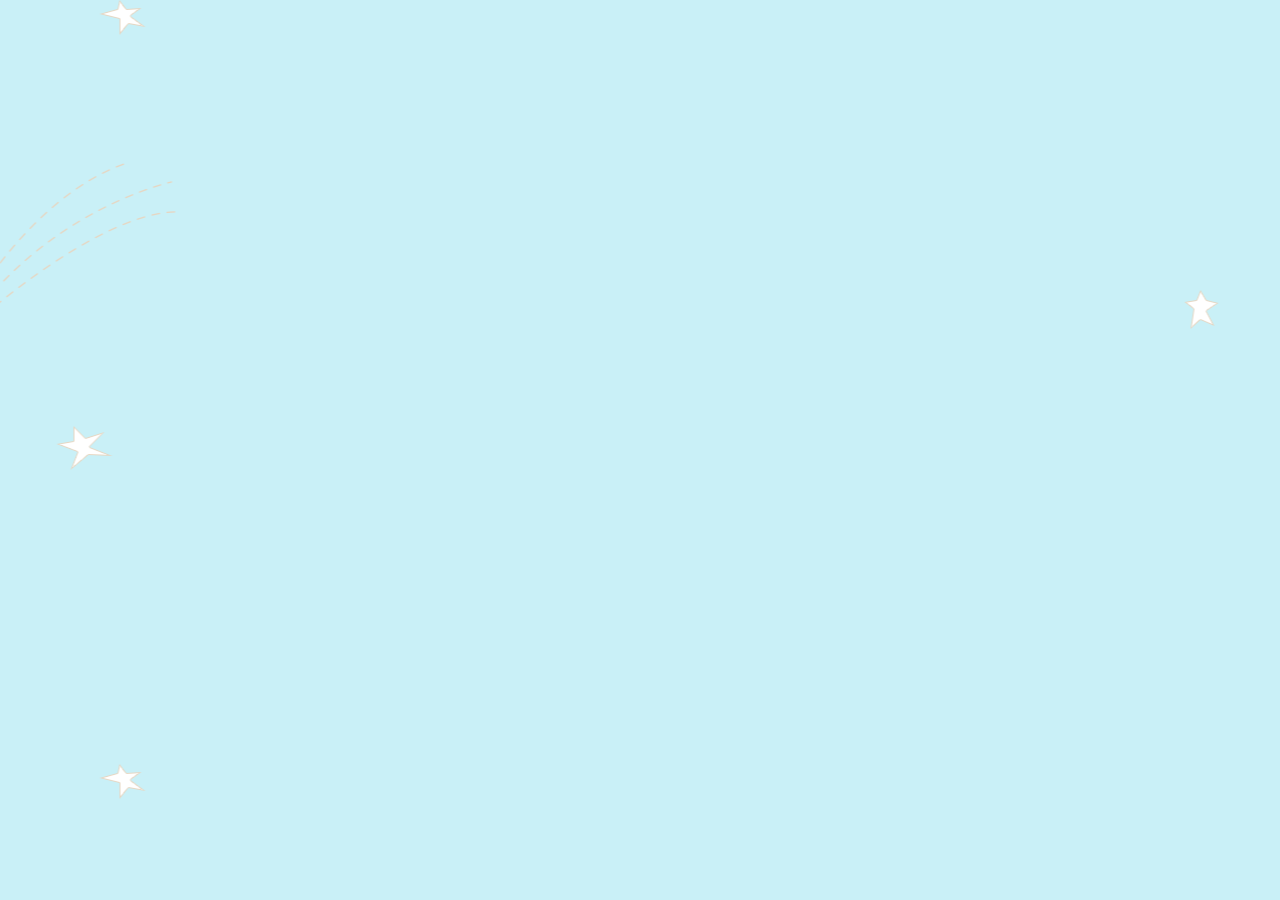
<file: 正式檔/html/index.html>
﻿<!DOCTYPE html>

<html xmlns="http://www.w3.org/1999/xhtml">
<head>
    <meta http-equiv="Content-Type" content="text/html; charset=utf-8" />
    <meta HTTP-EQUIV="pragma" CONTENT="no-cache">  
		<meta HTTP-EQUIV="Cache-Control" CONTENT="no-cache, must-revalidate">  
		<meta HTTP-EQUIV="expires" CONTENT="0">
    <title>伊莎貝爾X皇樓 週週送您限量中秋禮</title>
    <link href="css/style.css" rel="stylesheet" type="text/css" />
    <script type="text/javascript" src="js/swfobject.js"></script>
    <script type="text/javascript" src="js/BrowserDetect.js"></script>
    <script type="text/javascript" src="Scripts/swfobject_modified.js"></script>
    <script type="text/javascript" src="js/default.js"></script>

    <meta property="og:site_name" content="伊莎貝爾X皇樓 週週送您限量中秋禮" />
    <meta property="og:type" content="website" />
    <meta property="og:title" content="史上最大的中秋祝福 週週抽伊莎貝爾" />
    <meta property="og:url" content="http://www.isabelle.com.tw/mooncake2014/" />
    <meta property="og:image" content="http://www.isabelle.com.tw/mooncake2014/images/fb.png" />
    <link rel="image_src" href="http://www.isabelle.com.tw/mooncake2014/images/fb.png" />
    <meta property="og:description" content="把全台灣、全世界、全宇宙的祝福，通通送上伊莎貝爾X皇樓的月餅星球，讓你對他的祝福，成就史上最大著中秋祝福!現在參加，週週抽出20名，贈送限量中秋禮盒---立即送祝福，缺你不可!" />

    <style type="text/css" media="screen">
        #flashContent {
            position: absolute;
            left: 0px;
            top: 0;
            width: 100%;
            height: 100%;
            min-width: 940px;
            min-height: 800px;
            overflow: hidden;
        }

        html {
            position: relative;
            height: 100%;
        }

        ,
        body {
            position: relative;
            height: 100%;
            overflow: hidden;
        }

        * {
            margin: 0;
            padding: 0;
        }
    </style>
</head>
<body>
    <div id="flashContent">
        <div id="wrapper">
            <div>
                <noscript>
                    <object classid="clsid:d27cdb6e-ae6d-11cf-96b8-444553540000" width="100%" height="100%" id="isabelle" align="middle">
                        <param name="movie" value="isabelle.swf" />
                        <param name="quality" value="best" />
                        <param name="bgcolor" value="#ffffff" />
                        <param name="play" value="true" />
                        <param name="loop" value="true" />
                        <param name="wmode" value="transparent" />
                        <param name="scale" value="showall" />
                        <param name="menu" value="true" />
                        <param name="devicefont" value="false" />
                        <param name="salign" value="" />
                        <param name="allowScriptAccess" value="sameDomain" />
                        <!--[if !IE]>-->
                        <object type="application/x-shockwave-flash" width="100%" height="100%" align="middle">
                            <param name="movie" value="isabelle.swf" />
                            <param name="quality" value="best" />
                            <param name="bgcolor" value="#ffffff" />
                            <param name="play" value="true" />
                            <param name="loop" value="true" />
                            <param name="wmode" value="transparent" />
                            <param name="scale" value="showall" />
                            <param name="menu" value="true" />
                            <param name="devicefont" value="false" />
                            <param name="salign" value="" />
                            <param name="allowScriptAccess" value="sameDomain" />
                            <!--[endif]-->
                            <a href="http://www.adobe.com/go/getflash">
                                <img src="http://www.adobe.com/images/shared/download_buttons/get_flash_player.gif" alt="Get Adobe Flash player" />
                            </a>
                            <!--[if !IE]>-->
                        </object>
                        <!--<![endif]-->
                    </object>
                </noscript>
            </div>
        </div><!-- wrapper end -->
    </div>

    <script type="text/javascript">
          var WX,WY;
					if( window.innerWidth )
					{
					    WX = window.innerWidth;
					    WY = window.innerHeight;
					} else {
					    WX = document.body.clientWidth;
					    WY = document.body.clientHeight;
					}

					var version = "2014.08.15"
					console.log(WX,WY);
            var flashvars = {};
         //   flashvars.as_swf_name = "flashInner";
					//	flashvars.lang = "en";
            flashvars.WX = WX;
            flashvars.WY = WY;
            flashvars.version = version
            flashvars.host = "conn/";


            var params = {};
         //   params.swLiveConnect 		= "true";
            params.allowScriptAccess 	= "always";
            params.allowFullScreen		= "false";
            params.wmode = "opaque";

            var attributes = {};
    				attributes.align = "middle";
            swfobject.embedSWF("ISABELLE.swf?"+version, "flashContent", "100%", "100%", "10.2.0", "expressInstall.swf",flashvars,params,attributes);
    </script>
    <script type="text/javascript">
swfobject.registerObject("FlashID");
    </script>

    <script type="text/javascript">
        window.onresize = fnOnResize;
   //     window.onresize = function(event) {
        function fnOnResize(event)
        {
        	 var nVer = navigator.appVersion;
            var nAgt = navigator.userAgent;
            console.log("resize");
        	var bBeforeIE9 = false;
            var bIE = false;
            // In Internet Explorer, the true version is after "MSIE" in userAgent
            if ((verOffset = nAgt.indexOf("MSIE")) != -1)
            {
                bIE = true;
                var fullVersion = 0;
                var majorVersion = 0;
                fullVersion = parseFloat(nAgt.substring(verOffset + 5));
                majorVersion = parseInt('' + fullVersion);
                if (majorVersion < 9)
                {
                    bBeforeIE9 = true;
                }
            }
            
           /* if (bIE)
            {
                if (bBeforeIE9)
                {
                    fnResizeFlashIE(document.body.clientWidth, document.body.clientHeight);
                }
                else
                {
                //    fnResizeFlash(window.innerWidth, window.innerHeight)
                }
            }
            else
            {
              //  fnResizeFlash(window.innerWidth, window.innerHeight)
            }*/
             console.log("get ")
        	 var flashApp = document.getElementById('flashContent');
        	 console.log("get " +flashApp)
        	 console.log(document.body.clientWidth,document.body.clientHeight)
        	 var newWidth = document.body.clientWidth;
					 var newHeight = document.body.clientHeight  ;
        	  flashApp.fnSwfResize(newWidth, newHeight);
        	 // flashApp.fnSwfResize2(newWidth, newHeight);
       	// 	flashApp.setAttribute("width", "800");
        	//console.log(flashApp.x)
        }
	
       /* function fnResizeFlashIE(nW, nH) {
            var flashApp = document.getElementById('Login');
            if (nW >= 800) {
                flashApp.setAttribute("width", "100%");
            }
            else {
                flashApp.setAttribute("width", "800");
            }
            if (nH >= 600) {
                flashApp.setAttribute("height", "100%");
            }
            else {
                flashApp.setAttribute("height", "600");
            }
        }*/
    </script>
</body>
</html>
</file>
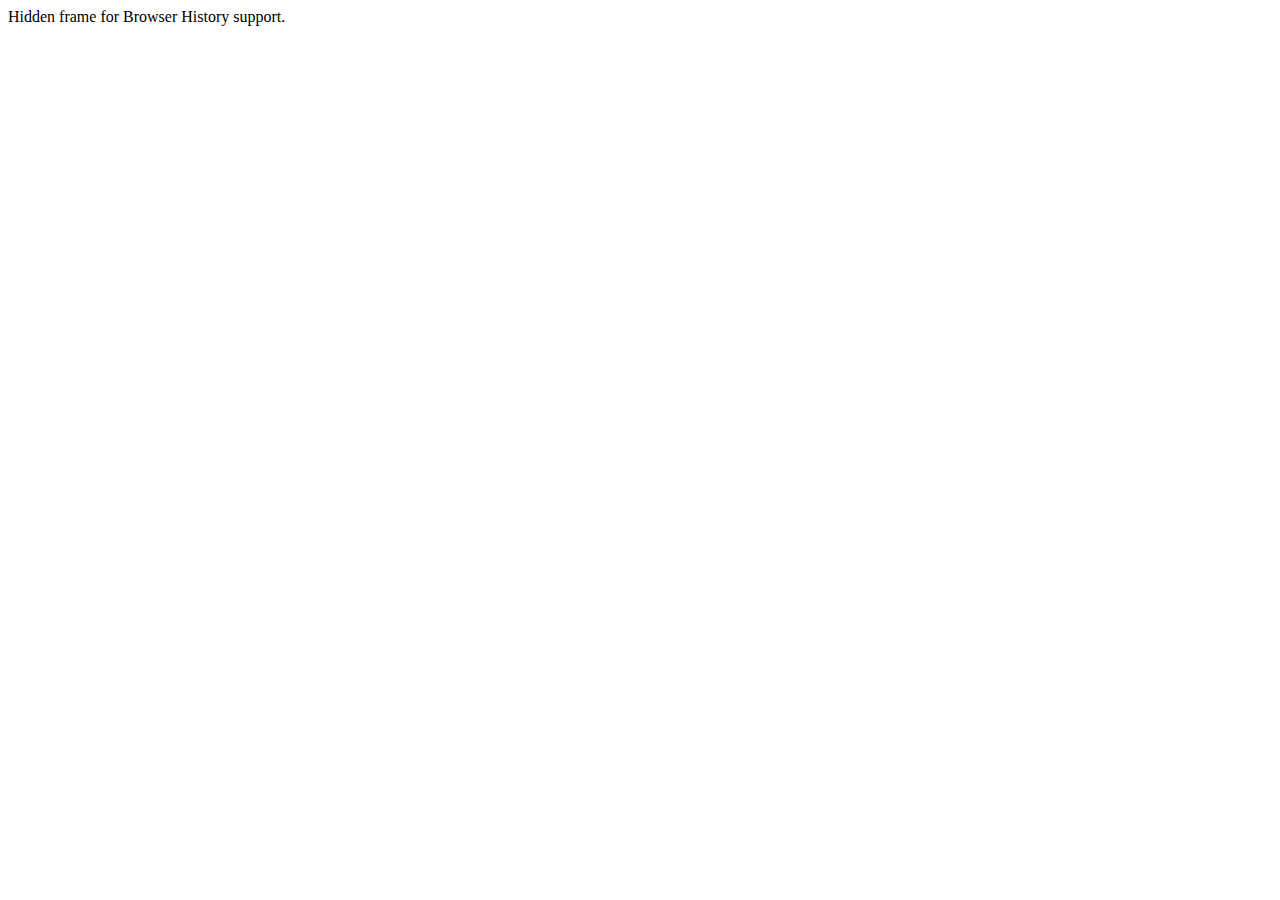
<file: demo/history/historyFrame.html>
<html>
    <head>
        <META HTTP-EQUIV="Pragma" CONTENT="no-cache"> 
        <META HTTP-EQUIV="Expires" CONTENT="-1"> 
    </head>
    <body>
    <script>
        function processUrl()
        {

            var pos = url.indexOf("?");
            url = pos != -1 ? url.substr(pos + 1) : "";
            if (!parent._ie_firstload) {
                parent.BrowserHistory.setBrowserURL(url);
                try {
                    parent.BrowserHistory.browserURLChange(url);
                } catch(e) { }
            } else {
                parent._ie_firstload = false;
            }
        }

        var url = document.location.href;
        processUrl();
        document.write(encodeURIComponent(url));
    </script>
    Hidden frame for Browser History support.
    </body>
</html>
</file>
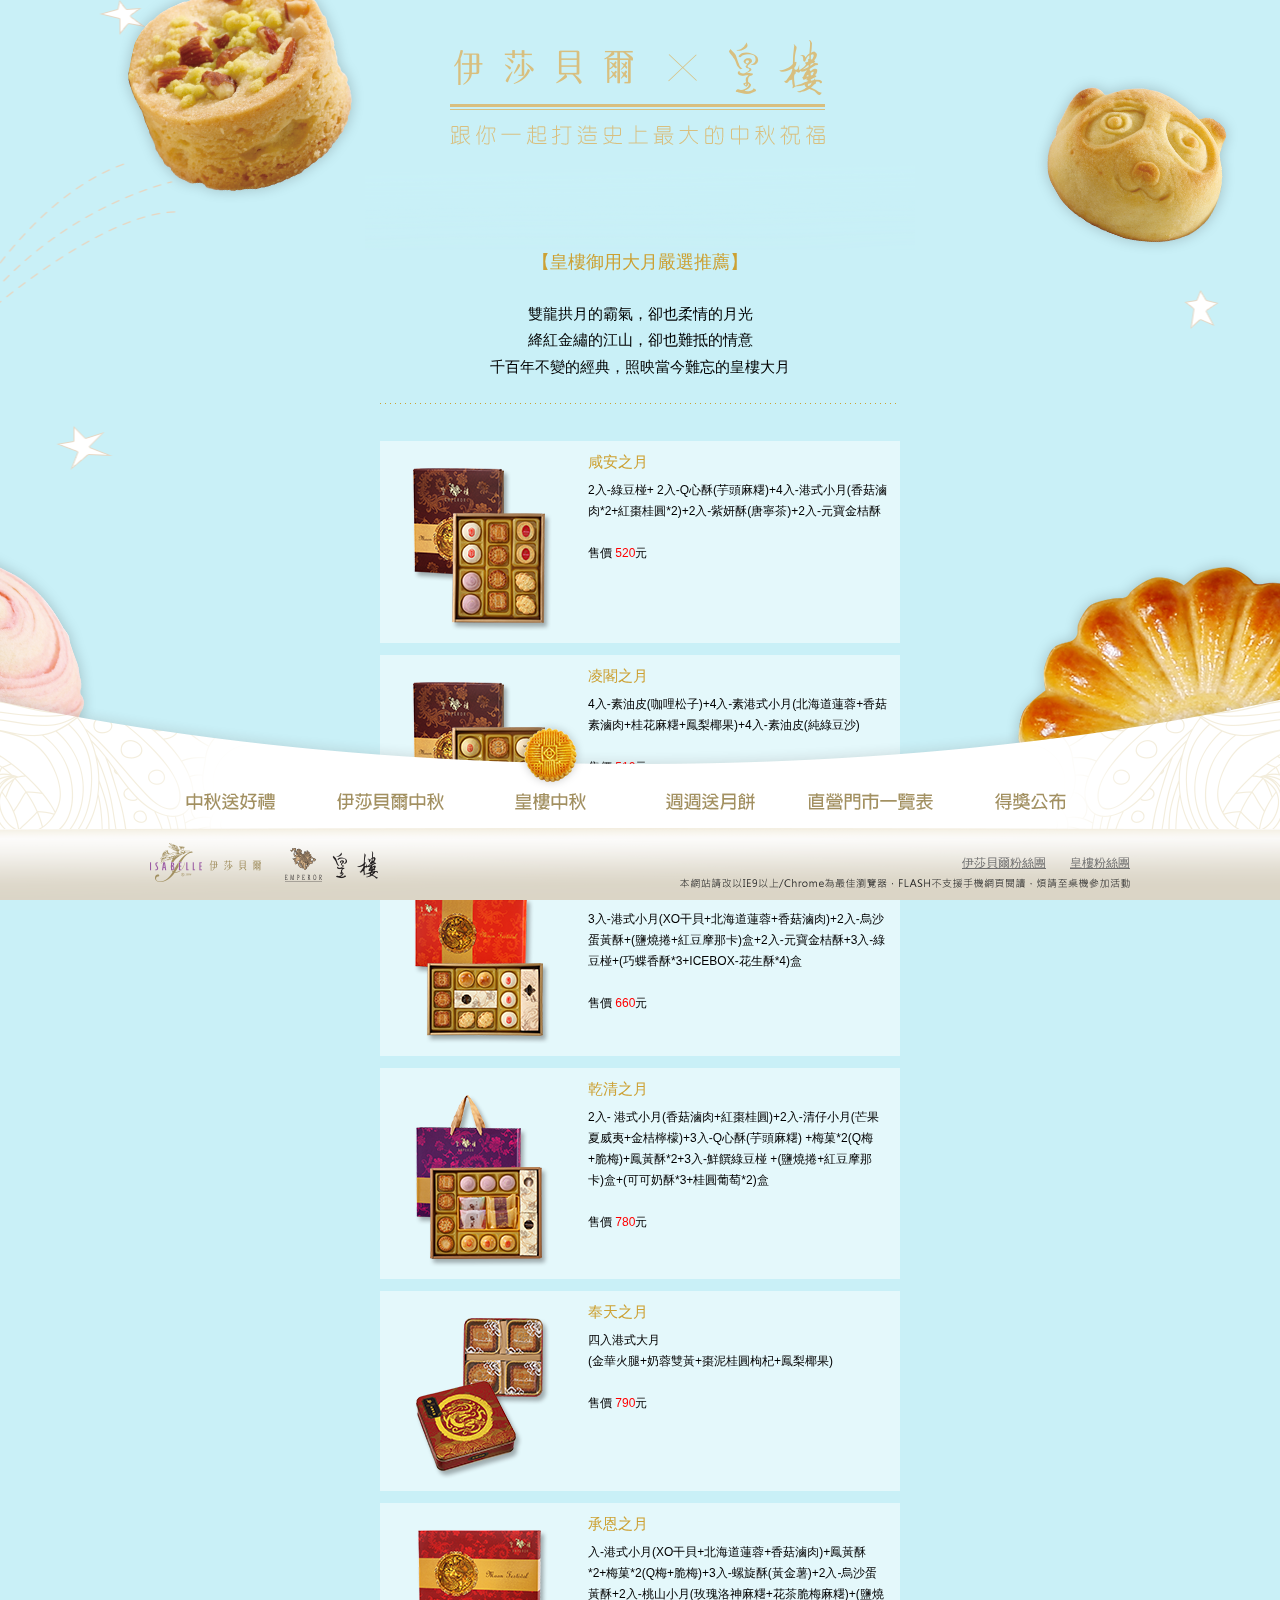
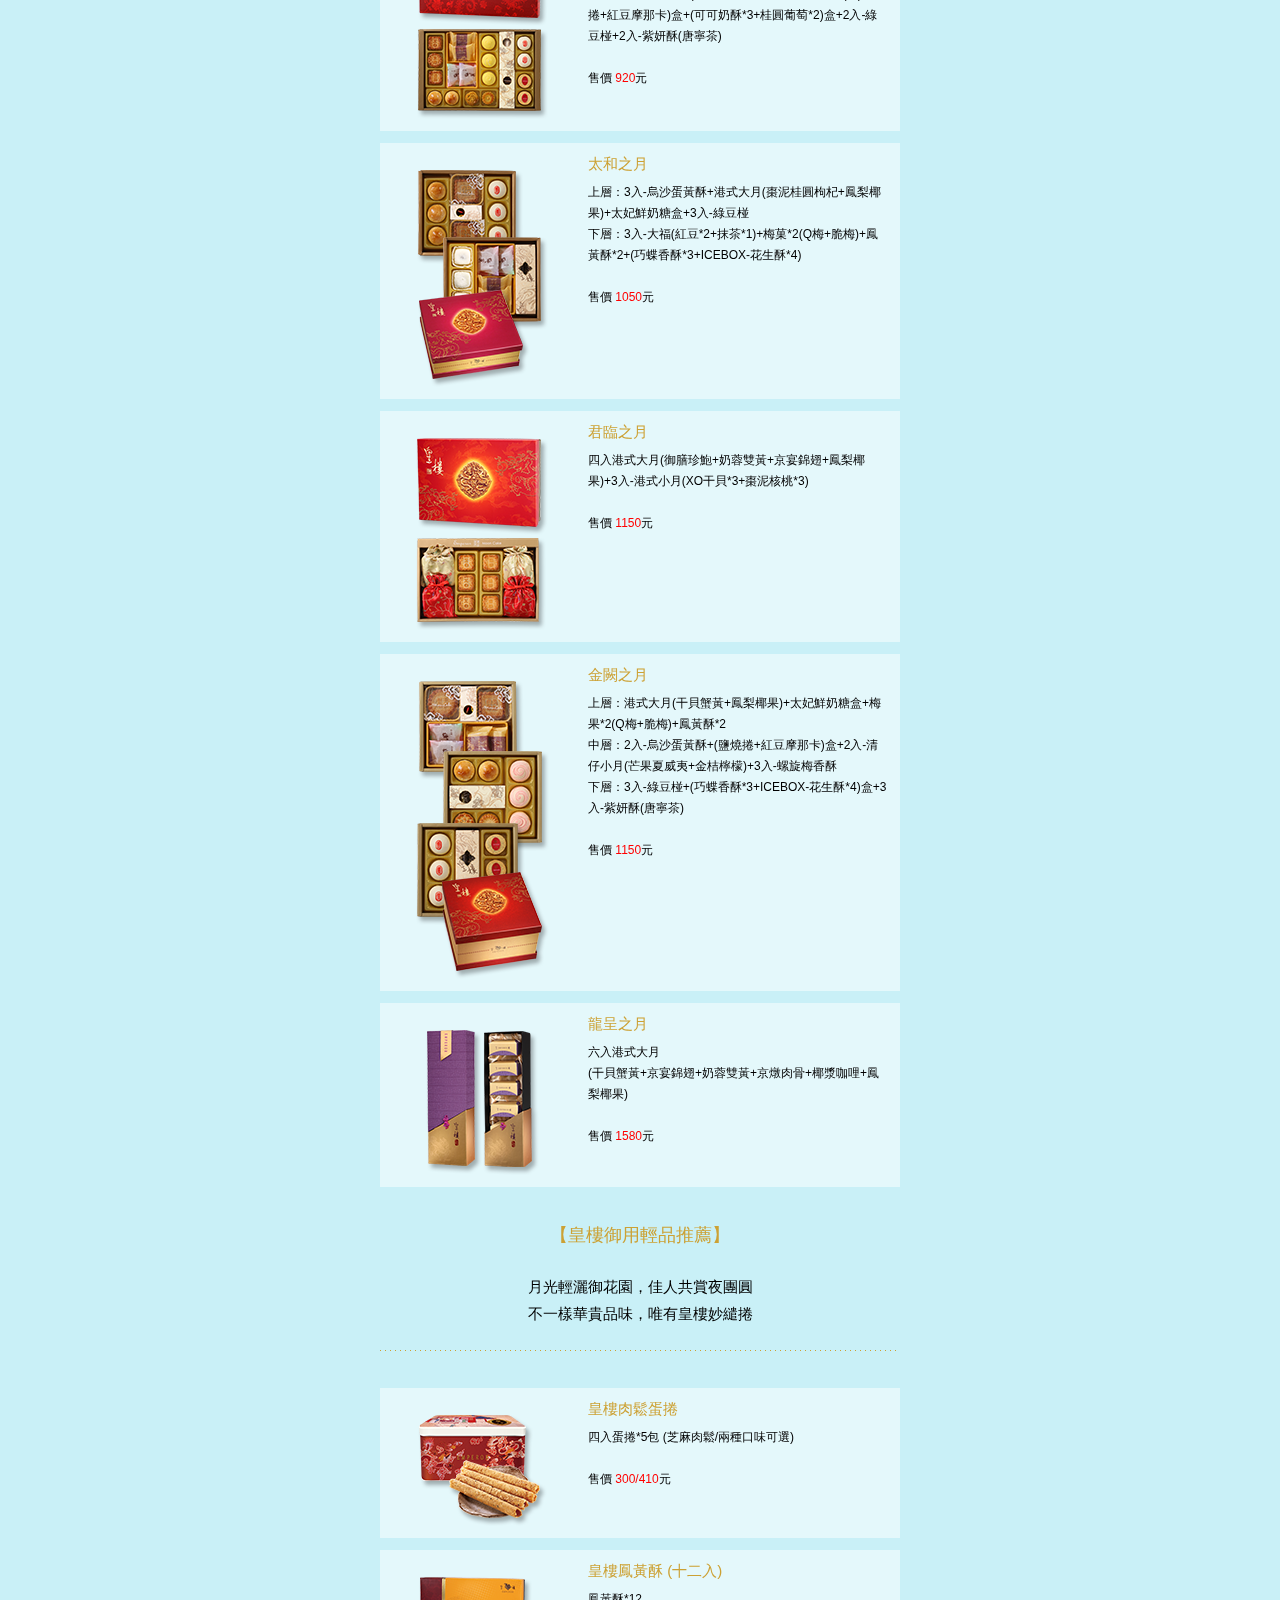
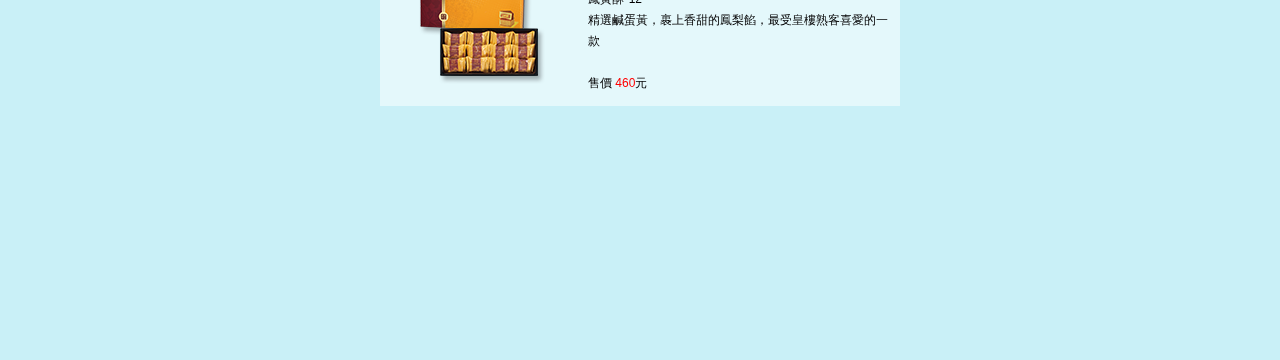
<file: 正式檔/html/emperor.html>
<!DOCTYPE html PUBLIC "-//W3C//DTD XHTML 1.0 Transitional//EN" "http://www.w3.org/TR/xhtml1/DTD/xhtml1-transitional.dtd">
<html xmlns="http://www.w3.org/1999/xhtml">
<head>
<meta http-equiv="Content-Type" content="text/html; charset=utf-8" />
<title>伊莎貝爾X皇樓 週週送您限量中秋禮</title>
<link href="css/style.css" rel="stylesheet" type="text/css" />
</head>
<body>
<div id="wrapper">
<div class="bg"></div>
<div id="header">
<h1><span>伊莎貝爾X皇樓 跟你一起打造史上最大的中秋祝福</span></h1>
</div><!-- header end -->

<div id="container">
<div class="main emperor">
<h3>【皇樓御用大月嚴選推薦】</h3>
<p>雙龍拱月的霸氣，卻也柔情的月光<br />
絳紅金繡的江山，卻也難抵的情意<br />
千百年不變的經典，照映當今難忘的皇樓大月</p>
<div class="line"></div>

<ul class="list">
<li>
<span><img src="images/emperor_01.png" style="margin-top:15px;" /></span>
<div>
<h4>咸安之月</h4>
<p>2入-綠豆椪+ 2入-Q心酥(芋頭麻糬)+4入-港式小月(香菇滷肉*2+紅棗桂圓*2)+2入-紫妍酥(唐寧茶)+2入-元寶金桔酥<br />
<br />
售價 <span>520</span>元</p>
</div><br class="clearfix" /></li>

<li>
<span><img src="images/emperor_02.png" style="margin-top:15px;" /></span>
<div>
<h4>凌閣之月</h4>
<p>4入-素油皮(咖哩松子)+4入-素港式小月(北海道蓮蓉+香菇素滷肉+桂花麻糬+鳳梨椰果)+4入-素油皮(純綠豆沙)<br />
<br />
售價 <span>510</span>元</p>
</div><br class="clearfix" /></li>

<li>
<span><img src="images/emperor_03.png" style="margin-top:15px;" /></span>
<div>
<h4>祥開之月</h4>
<p>3入-港式小月(XO干貝+北海道蓮蓉+香菇滷肉)+2入-烏沙蛋黃酥+(鹽燒捲+紅豆摩那卡)盒+2入-元寶金桔酥+3入-綠豆椪+(巧蝶香酥*3+ICEBOX-花生酥*4)盒<br />
<br />
售價 <span>660</span>元</p>
</div><br class="clearfix" /></li>

<li>
<span><img src="images/emperor_04.png" style="margin-top:15px;" /></span>
<div>
<h4>乾清之月</h4>
<p>2入- 港式小月(香菇滷肉+紅棗桂圓)+2入-清仔小月(芒果夏威夷+金桔檸檬)+3入-Q心酥(芋頭麻糬) +梅菓*2(Q梅+脆梅)+鳳黃酥*2+3入-鮮饌綠豆椪 +(鹽燒捲+紅豆摩那卡)盒+(可可奶酥*3+桂圓葡萄*2)盒<br />
<br />
售價 <span>780</span>元</p>
</div><br class="clearfix" /></li>

<li>
<span><img src="images/emperor_05.png" style="margin-top:15px;" /></span>
<div>
<h4>奉天之月</h4>
<p>四入港式大月<br />
  (金華火腿+奶蓉雙黃+棗泥桂圓枸杞+鳳梨椰果)<br />
<br />
售價 <span>790</span>元</p>
</div><br class="clearfix" /></li>

<li>
<span><img src="images/emperor_06.png" style="margin-top:15px;" /></span>
<div>
<h4>承恩之月</h4>
<p>入-港式小月(XO干貝+北海道蓮蓉+香菇滷肉)+鳳黃酥*2+梅菓*2(Q梅+脆梅)+3入-螺旋酥(黃金薯)+2入-烏沙蛋黃酥+2入-桃山小月(玫瑰洛神麻糬+花茶脆梅麻糬)+(鹽燒捲+紅豆摩那卡)盒+(可可奶酥*3+桂圓葡萄*2)盒+2入-綠豆椪+2入-紫妍酥(唐寧茶)<br />
<br />
售價 <span>920</span>元</p>
</div><br class="clearfix" /></li>

<li>
<span><img src="images/emperor_07.png" style="margin-top:15px;" /></span>
<div>
<h4>太和之月</h4>
<p>上層：3入-烏沙蛋黃酥+港式大月(棗泥桂圓枸杞+鳳梨椰果)+太妃鮮奶糖盒+3入-綠豆椪<br />
  下層：3入-大福(紅豆*2+抹茶*1)+梅菓*2(Q梅+脆梅)+鳳黃酥*2+(巧蝶香酥*3+ICEBOX-花生酥*4)<br />
<br />
售價 <span>1050</span>元</p>
</div><br class="clearfix" /></li>

<li>
<span><img src="images/emperor_08.png" style="margin-top:15px;" /></span>
<div>
<h4>君臨之月</h4>
<p>四入港式大月(御膳珍鮑+奶蓉雙黃+京宴錦翅+鳳梨椰果)+3入-港式小月(XO干貝*3+棗泥核桃*3)<br />
<br />
售價 <span>1150</span>元</p>
</div><br class="clearfix" /></li>

<li>
<span><img src="images/emperor_09.png" style="margin-top:15px;" /></span>
<div>
<h4>金闕之月</h4>
<p>上層：港式大月(干貝蟹黃+鳳梨椰果)+太妃鮮奶糖盒+梅果*2(Q梅+脆梅)+鳳黃酥*2 <br />
  中層：2入-烏沙蛋黃酥+(鹽燒捲+紅豆摩那卡)盒+2入-清仔小月(芒果夏威夷+金桔檸檬)+3入-螺旋梅香酥 <br />
  下層：3入-綠豆椪+(巧蝶香酥*3+ICEBOX-花生酥*4)盒+3入-紫妍酥(唐寧茶)<br />
<br />
售價 <span>1150</span>元</p>
</div><br class="clearfix" /></li>

<li>
<span><img src="images/emperor_10.png" style="margin-top:15px;" /></span>
<div>
<h4>龍呈之月</h4>
<p>六入港式大月<br />
  (干貝蟹黃+京宴錦翅+奶蓉雙黃+京燉肉骨+椰漿咖哩+鳳梨椰果)<br />
<br />
售價 <span>1580</span>元</p>
</div><br class="clearfix" /></li>

</ul>

<h3>【皇樓御用輕品推薦】</h3>
<p>月光輕灑御花園，佳人共賞夜團圓<br />
不一樣華貴品味，唯有皇樓妙繾捲</p>
<div class="line"></div>

<ul class="list">
<li>
<span><img src="images/emperor_11.png" style="margin-top:15px;" /></span>
<div>
<h4>皇樓肉鬆蛋捲</h4>
<p>四入蛋捲*5包    (芝麻肉鬆/兩種口味可選)<br />
<br />
售價 <span>300/410</span>元</p>
</div><br class="clearfix" /></li>

<li>
<span><img src="images/emperor_12.png" style="margin-top:15px;" /></span>
<div>
<h4>皇樓鳳黃酥 (十二入)</h4>
<p>鳳黃酥*12<br />
  精選鹹蛋黃，裹上香甜的鳳梨餡，最受皇樓熟客喜愛的一款<br />
<br />
售價 <span>460</span>元</p>
</div><br class="clearfix" /></li>



</ul>


</div>
<br class="clearfix" />
</div><!-- container end -->
</div><!-- wrapper end -->

<div id="footer">
<div id="nav">
<ul>
<li class="nav_01"><a href="index.html"><span>活動首頁</span></a></li>
<li class="nav_02"><a href="isabelle.html"><span>伊莎貝爾中秋</span></a></li>
<li class="nav_03"><a href="emperor.html" class="focus"><span>皇樓中秋</span></a></li>
<li class="nav_04"><a href="mode.html"><span>周周抽中秋禮</span></a></li>
<li class="nav_05"><a href="store.html"><span>門市一覽表</span></a></li>
<li class="nav_06"><a href="winners.html"><span>得獎公布</span></a></li>
</ul>
</div>
<div class="main">
<div class="com">
<div class="logos"><a href="http://www.isabelle.com.tw/" target="_blank"><img src="images/logo_isabelle.png" /></a>　　<a href="http://www.emperorfood.com.tw/" target="_blank"><img src="images/logo_emperor.png" /></a></div>
<div class="links"><a href="https://www.facebook.com/isabelle.tw?fref=ts" target="_blank">伊莎貝爾粉絲團</a>　　<a href="https://www.facebook.com/emperorfood?fref=ts" target="_blank">皇樓粉絲團</a>
<div><span>本網站請改以IE9以上/Chrome為最佳瀏覽器，FLASH不支援手機網頁閱讀，煩請至桌機參加活動</span><img src="images/footer_message.png" /></div>
</div>
<br class="clearfix" /></div>
</div>
</div><!-- footer end -->
</body>
</html>
</file>
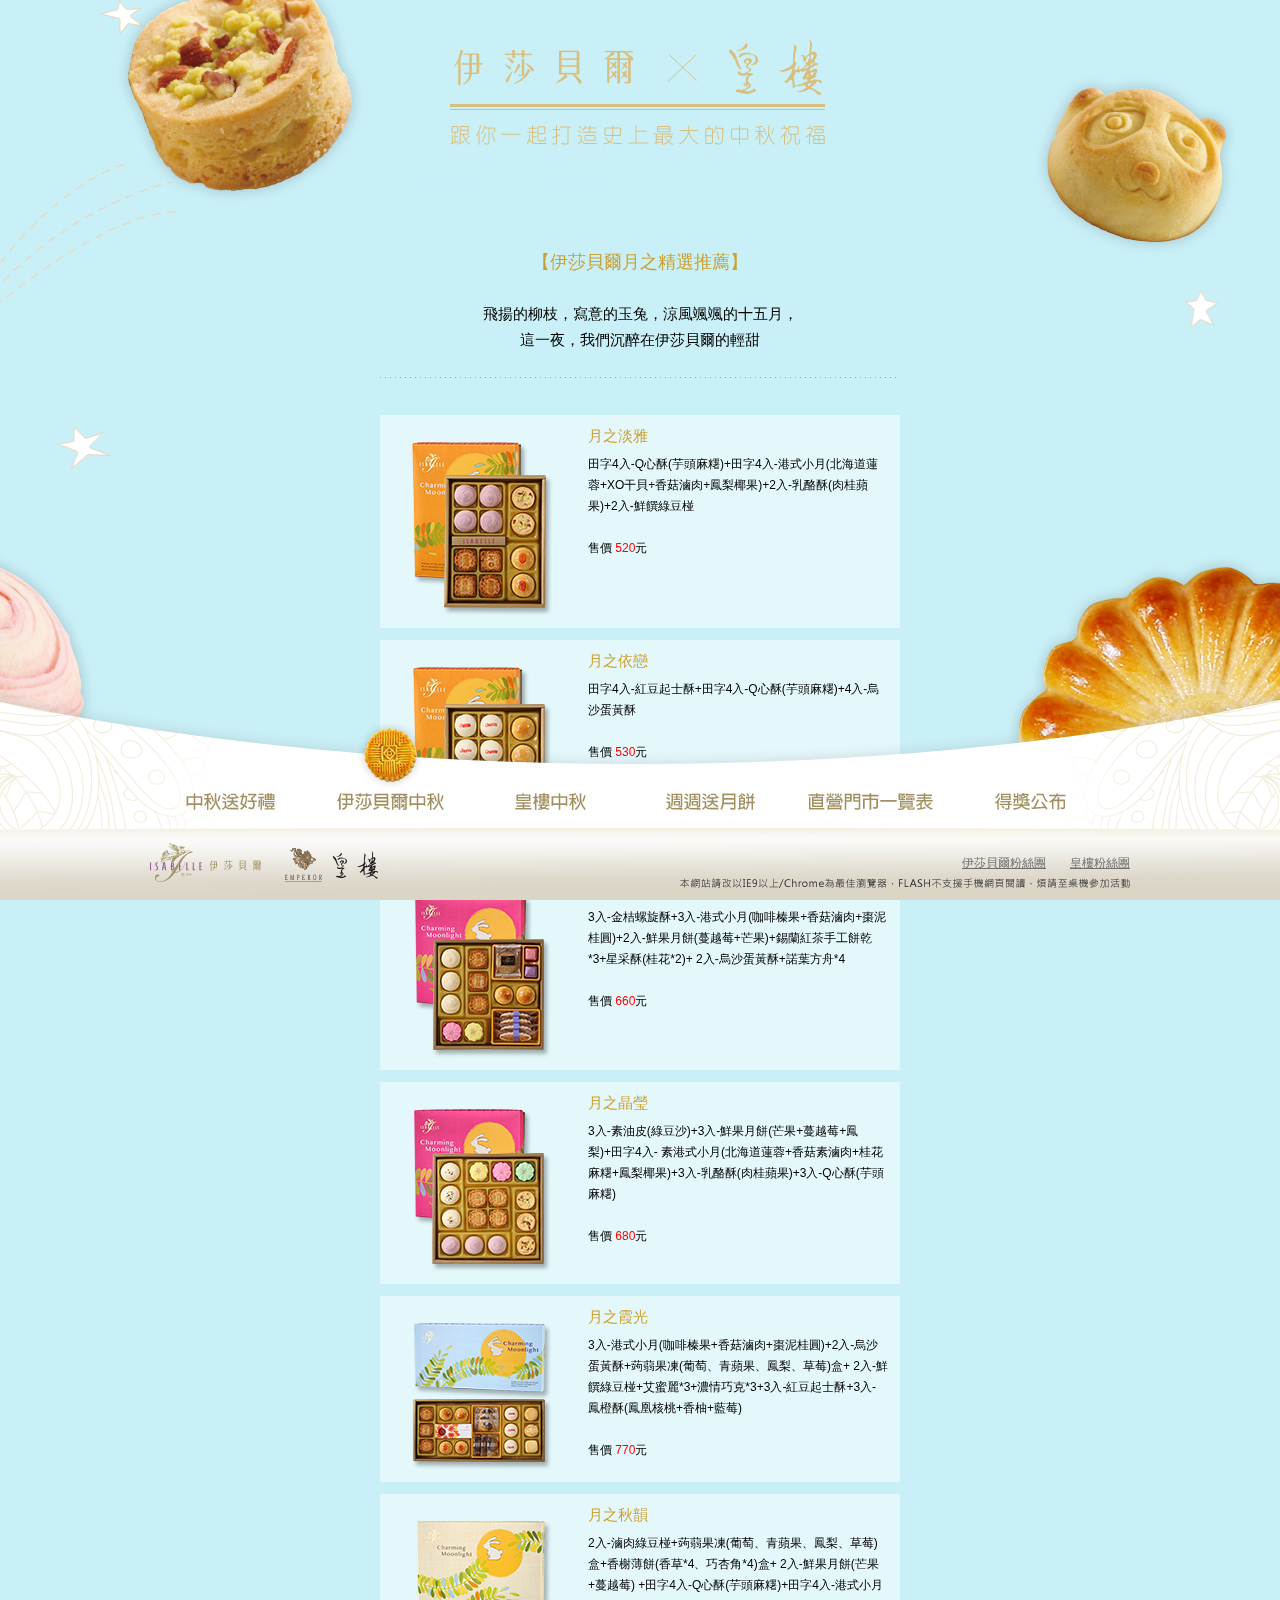
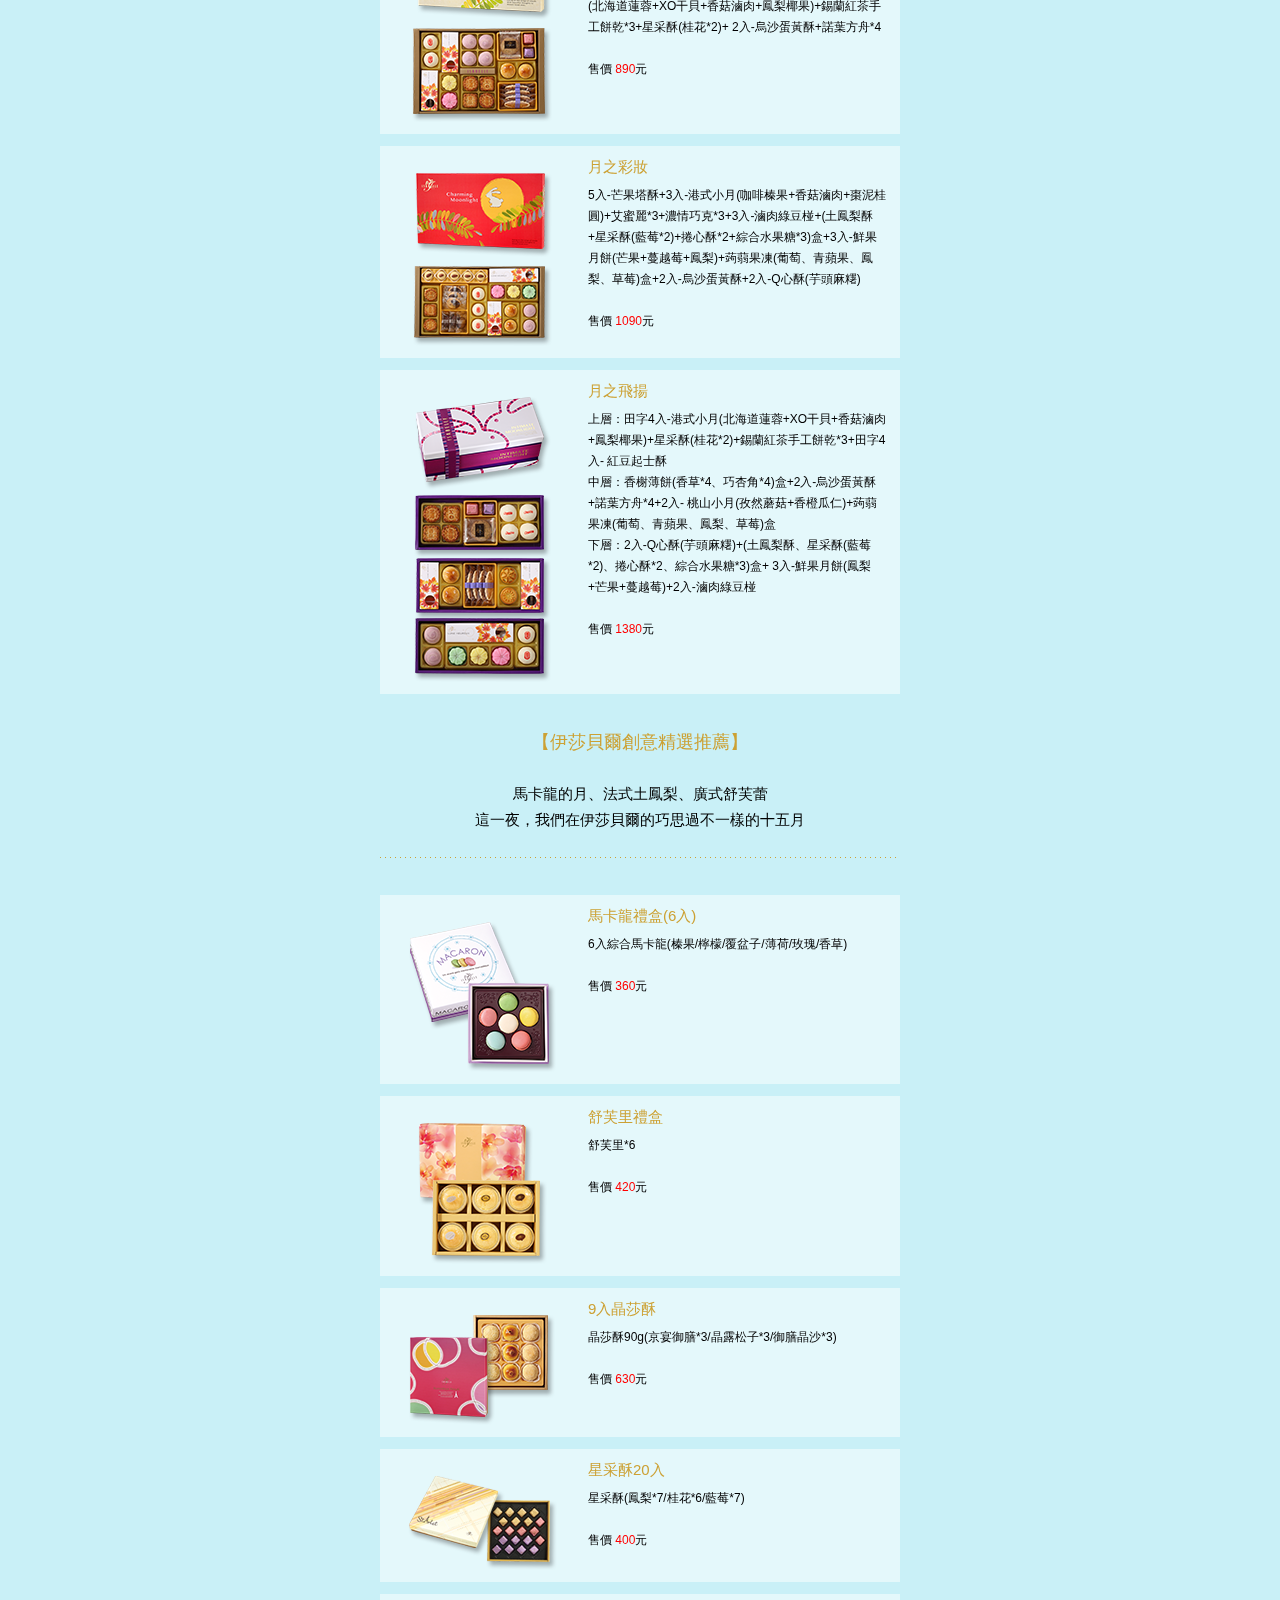
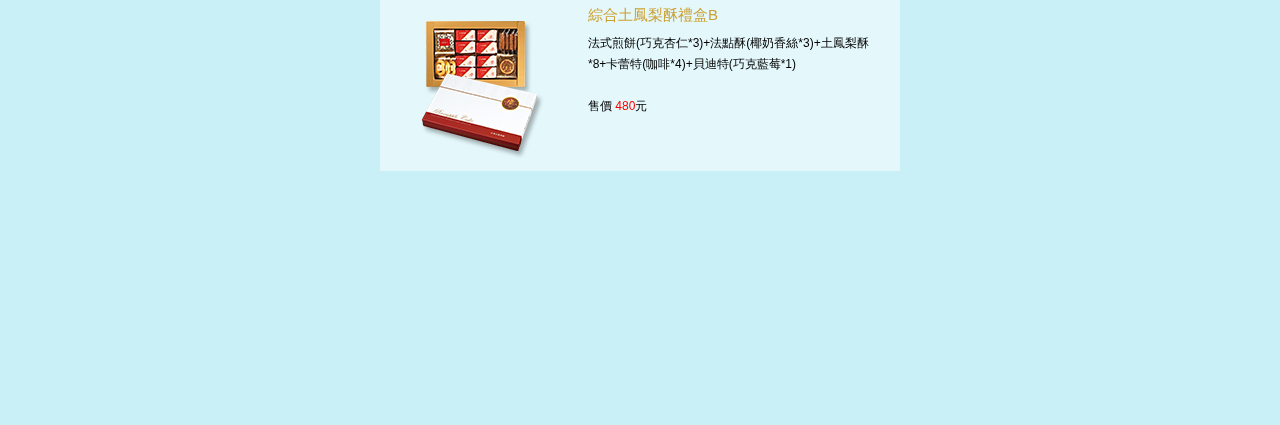
<file: 正式檔/html/isabelle.html>
<!DOCTYPE html PUBLIC "-//W3C//DTD XHTML 1.0 Transitional//EN" "http://www.w3.org/TR/xhtml1/DTD/xhtml1-transitional.dtd">
<html xmlns="http://www.w3.org/1999/xhtml">
<head>
<meta http-equiv="Content-Type" content="text/html; charset=utf-8" />
<title>伊莎貝爾X皇樓 週週送您限量中秋禮</title>
<link href="css/style.css" rel="stylesheet" type="text/css" />
</head>
<body>
<div id="wrapper">
<div class="bg"></div>
<div id="header">
<h1><span>伊莎貝爾X皇樓 跟你一起打造史上最大的中秋祝福</span></h1>
</div><!-- header end -->

<div id="container">
<div class="main isabelle">
<h3>【伊莎貝爾月之精選推薦】</h3>
<p>飛揚的柳枝，寫意的玉兔，涼風颯颯的十五月，<br />
這一夜，我們沉醉在伊莎貝爾的輕甜</p>
<div class="line"></div>

<ul class="list">
<li>
<span><img src="images/isabelle_01.png" style="margin-top:15px;" /></span>
<div>
<h4>月之淡雅</h4>
<p>田字4入-Q心酥(芋頭麻糬)+田字4入-港式小月(北海道蓮蓉+XO干貝+香菇滷肉+鳳梨椰果)+2入-乳酪酥(肉桂蘋果)+2入-鮮饌綠豆椪<br />
<br />
售價 <span>520</span>元</p>
</div><br class="clearfix" /></li>

<li>
<span><img src="images/isabelle_02.png" style="margin-top:15px;" /></span>
<div>
<h4>月之依戀</h4>
<p>田字4入-紅豆起士酥+田字4入-Q心酥(芋頭麻糬)+4入-烏沙蛋黃酥<br />
<br />
售價 <span>530</span>元</p>
</div><br class="clearfix" /></li>

<li>
<span><img src="images/isabelle_03.png" style="margin-top:15px;" /></span>
<div>
<h4>月之旋律</h4>
<p>3入-金桔螺旋酥+3入-港式小月(咖啡榛果+香菇滷肉+棗泥桂圓)+2入-鮮果月餅(蔓越莓+芒果)+錫蘭紅茶手工餅乾*3+星采酥(桂花*2)+ 2入-烏沙蛋黃酥+諾葉方舟*4 <br />
<br />
售價 <span>660</span>元</p>
</div><br class="clearfix" /></li>

<li>
<span><img src="images/isabelle_04.png" style="margin-top:15px;" /></span>
<div>
<h4>月之晶瑩</h4>
<p>3入-素油皮(綠豆沙)+3入-鮮果月餅(芒果+蔓越莓+鳳梨)+田字4入- 素港式小月(北海道蓮蓉+香菇素滷肉+桂花麻糬+鳳梨椰果)+3入-乳酪酥(肉桂蘋果)+3入-Q心酥(芋頭麻糬)<br />
<br />
售價 <span>680</span>元</p>
</div><br class="clearfix" /></li>

<li>
<span><img src="images/isabelle_05.png" style="margin-top:15px;" /></span>
<div>
<h4>月之霞光</h4>
<p>3入-港式小月(咖啡榛果+香菇滷肉+棗泥桂圓)+2入-烏沙蛋黃酥+蒟蒻果凍(葡萄、青蘋果、鳳梨、草莓)盒+ 2入-鮮饌綠豆椪+艾蜜麗*3+濃情巧克*3+3入-紅豆起士酥+3入-鳳橙酥(鳳凰核桃+香柚+藍莓)<br />
<br />
售價 <span>770</span>元</p>
</div><br class="clearfix" /></li>

<li>
<span><img src="images/isabelle_06.png" style="margin-top:15px;" /></span>
<div>
<h4>月之秋韻</h4>
<p>2入-滷肉綠豆椪+蒟蒻果凍(葡萄、青蘋果、鳳梨、草莓)盒+香榭薄餅(香草*4、巧杏角*4)盒+ 2入-鮮果月餅(芒果+蔓越莓)  +田字4入-Q心酥(芋頭麻糬)+田字4入-港式小月(北海道蓮蓉+XO干貝+香菇滷肉+鳳梨椰果)+錫蘭紅茶手工餅乾*3+星采酥(桂花*2)+ 2入-烏沙蛋黃酥+諾葉方舟*4<br />
<br />
售價 <span>890</span>元</p>
</div><br class="clearfix" /></li>

<li>
<span><img src="images/isabelle_07.png" style="margin-top:15px;" /></span>
<div>
<h4>月之彩妝</h4>
<p>5入-芒果塔酥+3入-港式小月(咖啡榛果+香菇滷肉+棗泥桂圓)+艾蜜麗*3+濃情巧克*3+3入-滷肉綠豆椪+(土鳳梨酥+星采酥(藍莓*2)+捲心酥*2+綜合水果糖*3)盒+3入-鮮果月餅(芒果+蔓越莓+鳳梨)+蒟蒻果凍(葡萄、青蘋果、鳳梨、草莓)盒+2入-烏沙蛋黃酥+2入-Q心酥(芋頭麻糬)<br />
<br />
售價 <span>1090</span>元</p>
</div><br class="clearfix" /></li>

<li>
<span><img src="images/isabelle_08.png" style="margin-top:15px;" /></span>
<div>
<h4>月之飛揚</h4>
<p>上層：田字4入-港式小月(北海道蓮蓉+XO干貝+香菇滷肉+鳳梨椰果)+星采酥(桂花*2)+錫蘭紅茶手工餅乾*3+田字4入- 紅豆起士酥<br />
中層：香榭薄餅(香草*4、巧杏角*4)盒+2入-烏沙蛋黃酥+諾葉方舟*4+2入- 桃山小月(孜然蘑菇+香橙瓜仁)+蒟蒻果凍(葡萄、青蘋果、鳳梨、草莓)盒<br />
下層：2入-Q心酥(芋頭麻糬)+(土鳳梨酥、星采酥(藍莓*2)、捲心酥*2、綜合水果糖*3)盒+ 3入-鮮果月餅(鳳梨+芒果+蔓越莓)+2入-滷肉綠豆椪<br />
<br />
售價 <span>1380</span>元</p>
</div><br class="clearfix" /></li>

</ul>

<h3>【伊莎貝爾創意精選推薦】</h3>
<p>馬卡龍的月、法式土鳳梨、廣式舒芙蕾<br />
這一夜，我們在伊莎貝爾的巧思過不一樣的十五月</p>
<div class="line"></div>

<ul class="list">
<li>
<span><img src="images/isabelle_09.png" style="margin-top:15px;" /></span>
<div>
<h4>馬卡龍禮盒(6入)</h4>
<p>6入綜合馬卡龍(榛果/檸檬/覆盆子/薄荷/玫瑰/香草)<br />
<br />
售價 <span>360</span>元</p>
</div><br class="clearfix" /></li>

<li>
<span><img src="images/isabelle_10.png" style="margin-top:15px;" /></span>
<div>
<h4>舒芙里禮盒</h4>
<p>舒芙里*6<br />
<br />
售價 <span>420</span>元</p>
</div><br class="clearfix" /></li>

<li>
<span><img src="images/isabelle_11.png" style="margin-top:15px;" /></span>
<div>
<h4>9入晶莎酥</h4>
<p>晶莎酥90g(京宴御膳*3/晶露松子*3/御膳晶沙*3)<br />
<br />
售價 <span>630</span>元</p>
</div><br class="clearfix" /></li>

<li>
<span><img src="images/isabelle_12.png" style="margin-top:15px;" /></span>
<div>
<h4>星采酥20入</h4>
<p>星采酥(鳳梨*7/桂花*6/藍莓*7)<br />
<br />
售價 <span>400</span>元</p>
</div><br class="clearfix" /></li>
<li>
<span><img src="images/isabelle_13.png" style="margin-top:15px;" /></span>
<div>
<h4>綜合土鳳梨酥禮盒B</h4>
<p>法式煎餅(巧克杏仁*3)+法點酥(椰奶香絲*3)+土鳳梨酥*8+卡蕾特(咖啡*4)+貝迪特(巧克藍莓*1)<br />
<br />
售價 <span>480</span>元</p>
</div><br class="clearfix" /></li>


</ul>


</div>
<br class="clearfix" />
</div><!-- container end -->
</div><!-- wrapper end -->

<div id="footer">
<div id="nav">
<ul>
<li class="nav_01"><a href="index.html"><span>活動首頁</span></a></li>
<li class="nav_02"><a href="isabelle.html" class="focus"><span>伊莎貝爾中秋</span></a></li>
<li class="nav_03"><a href="emperor.html"><span>皇樓中秋</span></a></li>
<li class="nav_04"><a href="mode.html"><span>周周抽中秋禮</span></a></li>
<li class="nav_05"><a href="store.html"><span>門市一覽表</span></a></li>
<li class="nav_06"><a href="winners.html"><span>得獎公布</span></a></li>
</ul>
</div>
<div class="main">
<div class="com">
<div class="logos"><a href="http://www.isabelle.com.tw/" target="_blank"><img src="images/logo_isabelle.png" /></a>　　<a href="http://www.emperorfood.com.tw/" target="_blank"><img src="images/logo_emperor.png" /></a></div>
<div class="links"><a href="https://www.facebook.com/isabelle.tw?fref=ts" target="_blank">伊莎貝爾粉絲團</a>　　<a href="https://www.facebook.com/emperorfood?fref=ts" target="_blank">皇樓粉絲團</a>
<div><span>本網站請改以IE9以上/Chrome為最佳瀏覽器，FLASH不支援手機網頁閱讀，煩請至桌機參加活動</span><img src="images/footer_message.png" /></div>
</div>
<br class="clearfix" /></div>
</div>
</div><!-- footer end -->
</body>
</html>
</file>
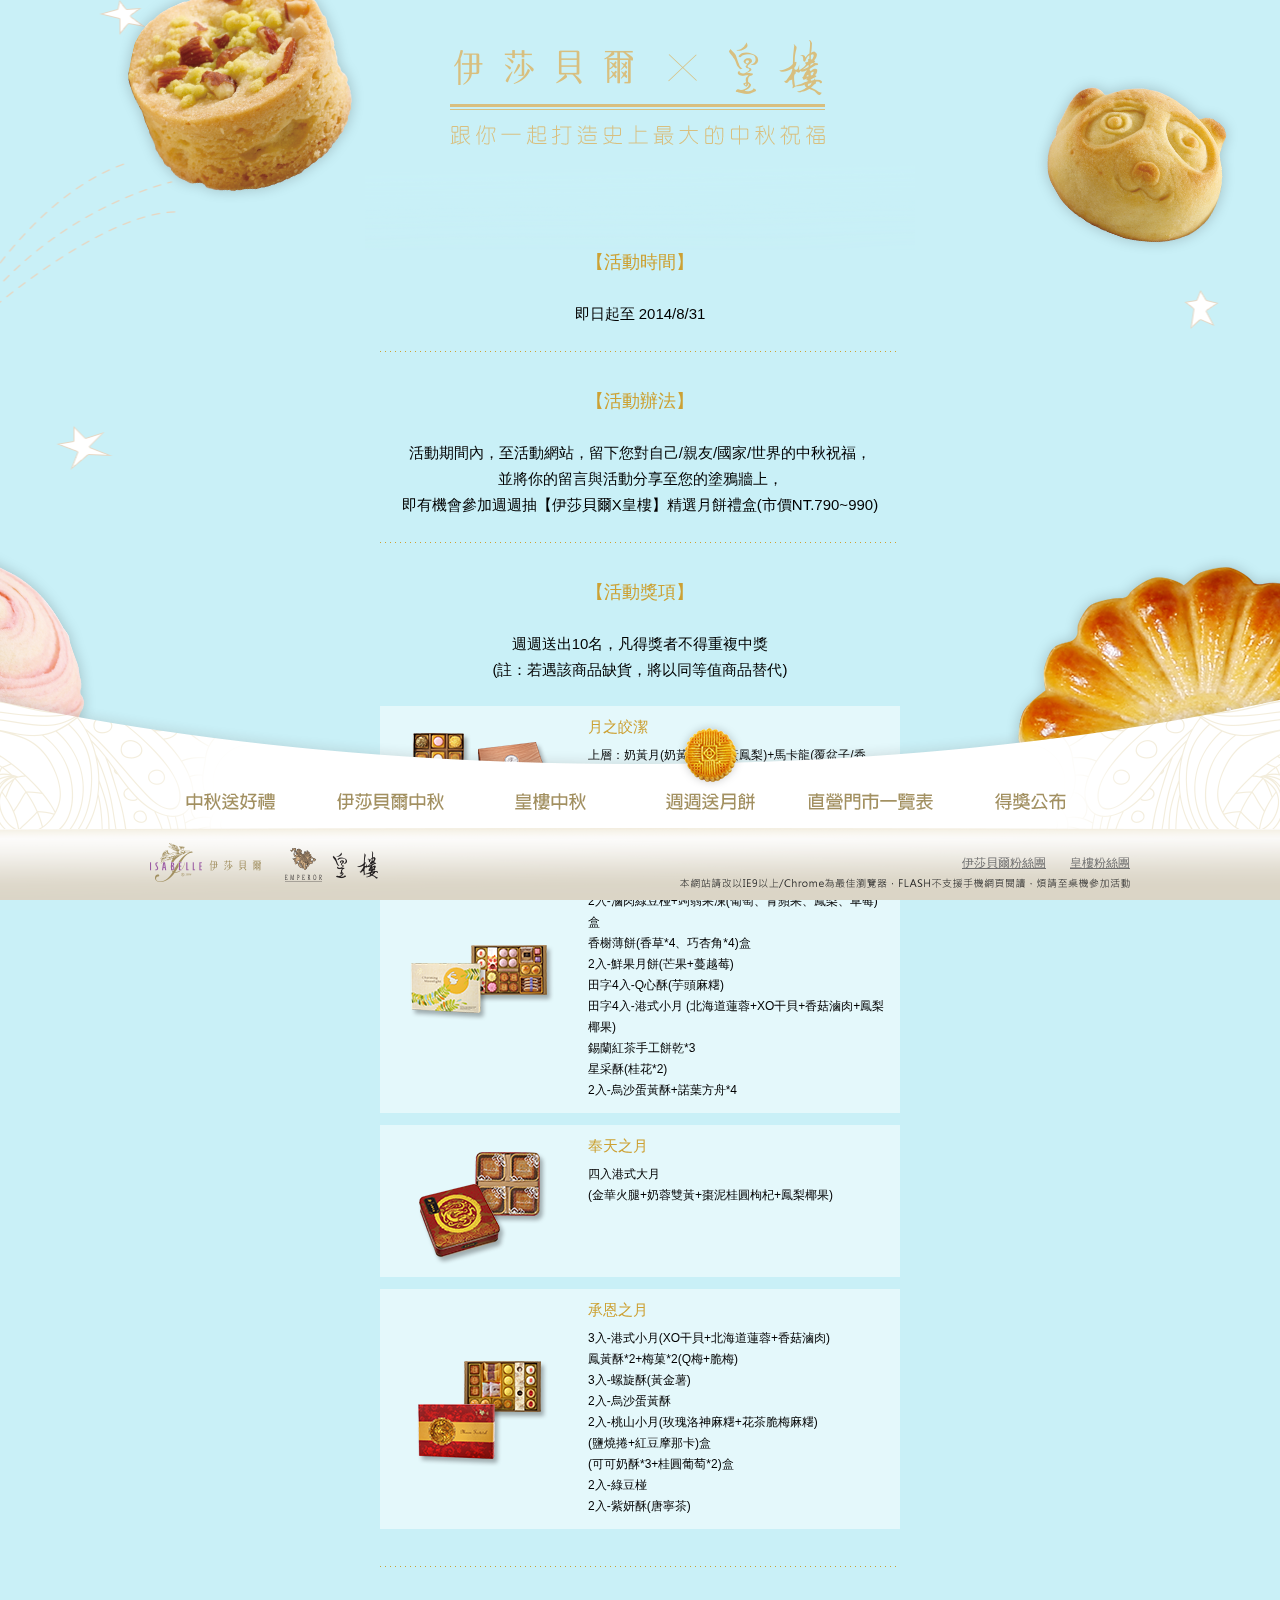
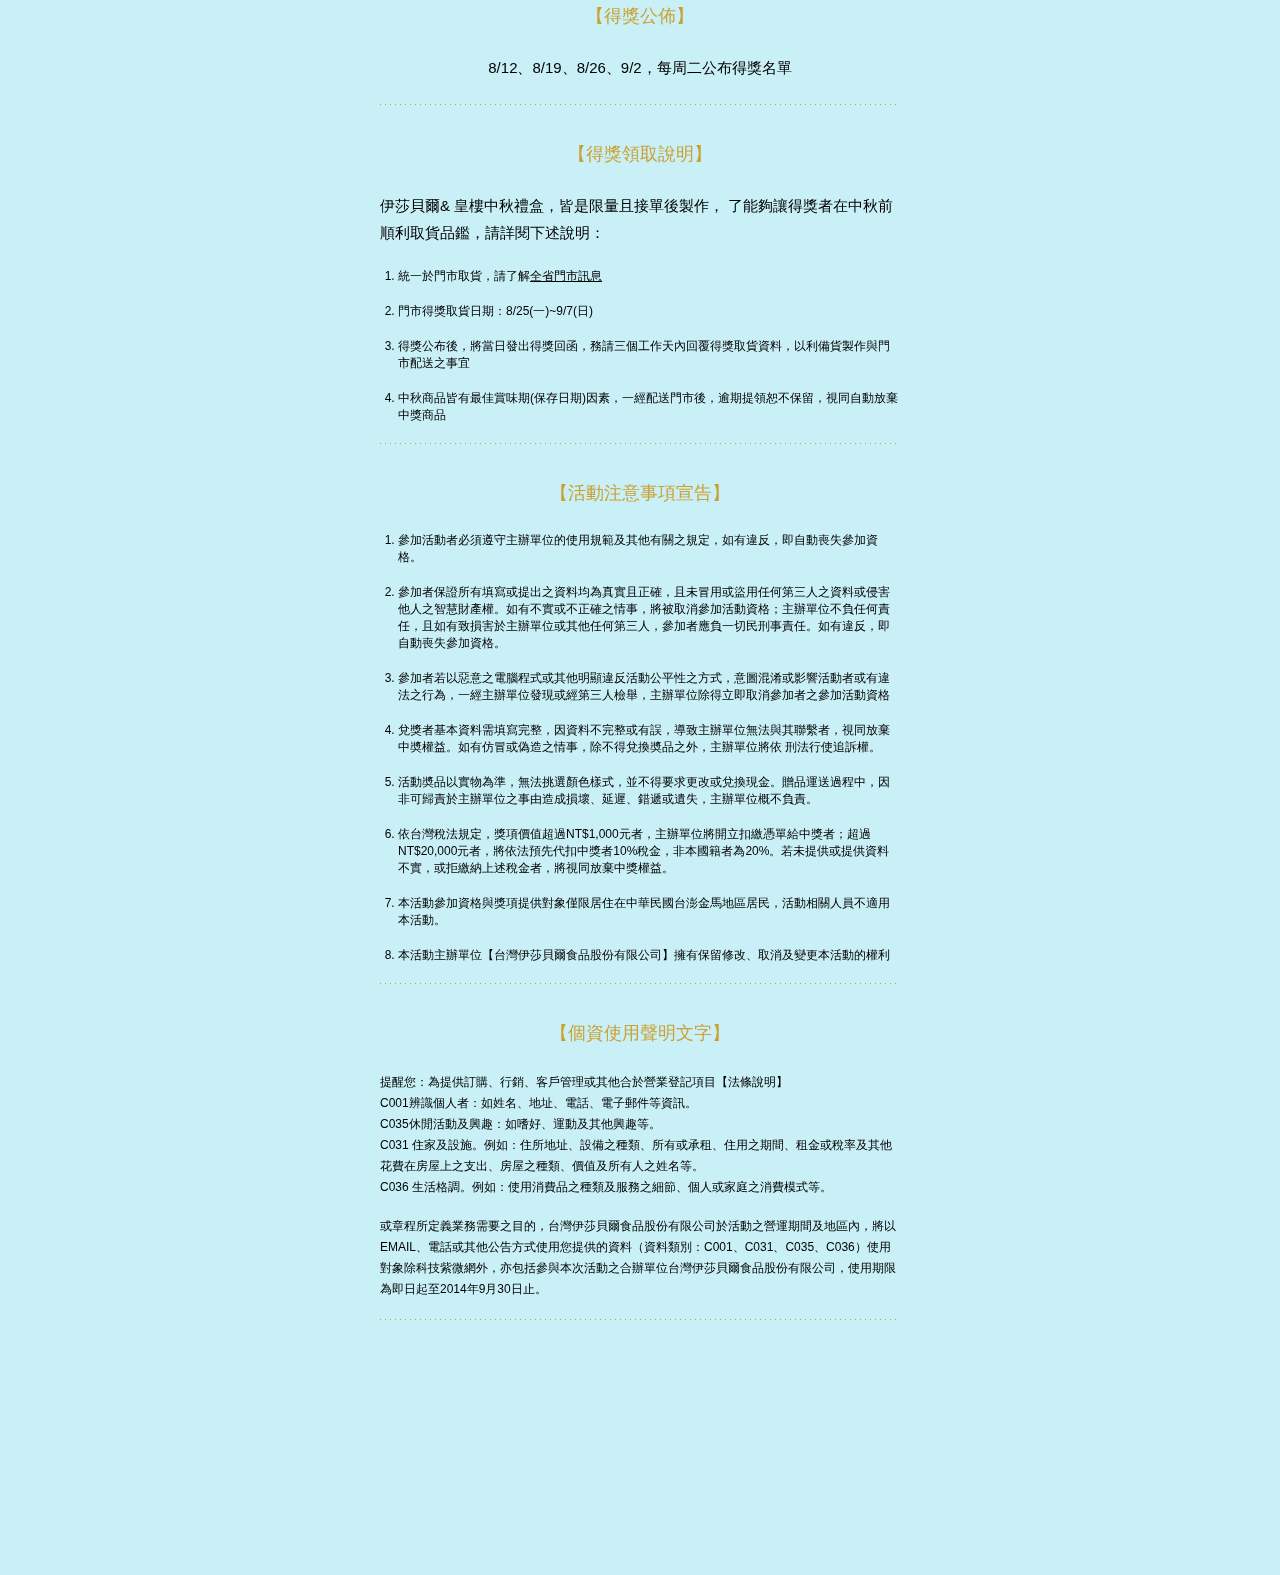
<file: 正式檔/html/mode.html>
<!DOCTYPE html PUBLIC "-//W3C//DTD XHTML 1.0 Transitional//EN" "http://www.w3.org/TR/xhtml1/DTD/xhtml1-transitional.dtd">
<html xmlns="http://www.w3.org/1999/xhtml">
<head>
<meta http-equiv="Content-Type" content="text/html; charset=utf-8" />
<title>伊莎貝爾X皇樓 週週送您限量中秋禮</title>
<link href="css/style.css" rel="stylesheet" type="text/css" />
</head>
<body>
<div id="wrapper">
<div class="bg"></div>
<div id="header">
<h1><span>伊莎貝爾X皇樓 跟你一起打造史上最大的中秋祝福</span></h1>
</div><!-- header end -->

<div id="container">
<div class="main mode">
<h3>【活動時間】</h3>
<p>即日起至 2014/8/31</p>
<div class="line"></div>

<h3>【活動辦法】</h3>
<p>活動期間內，至活動網站，留下您對自己/親友/國家/世界的中秋祝福，<br />並將你的留言與活動分享至您的塗鴉牆上，<br />
  即有機會參加週週抽【伊莎貝爾X皇樓】精選月餅禮盒(市價NT.790~990)</p>
<div class="line"></div>

<h3>【活動獎項】</h3>
<p>週週送出10名，凡得獎者不得重複中獎<br />
(註：若遇該商品缺貨，將以同等值商品替代)</p>
<ul class="list">
<li>
<span><img src="images/gift_01.png" style="margin-top:15px;" /></span>
<div>
<h4>月之皎潔</h4>
<p>上層：奶黃月(奶黃核桃/奶黃鳳梨)+馬卡龍(覆盆子/香草)+酥皮奶黃(蔓越莓/玫瑰起士)<br>  
下層：奶黃月(夏威夷果仁/奶黃栗子)+馬卡龍(檸檬/榛果)+酥皮奶黃(椰漿奶黃/抹茶麻糬)</p>
</div><br class="clearfix" /></li>
<li>
<span><img src="images/gift_02.png" style="margin-top:80px;" /></span>
<div>
<h4>月之秋韻</h4>
<p>2入-滷肉綠豆椪+蒟蒻果凍(葡萄、青蘋果、鳳梨、草莓)盒<br />
  香榭薄餅(香草*4、巧杏角*4)盒<br />
  2入-鮮果月餅(芒果+蔓越莓)<br />
  田字4入-Q心酥(芋頭麻糬)<br />
  田字4入-港式小月
  (北海道蓮蓉+XO干貝+香菇滷肉+鳳梨椰果)<br />
  錫蘭紅茶手工餅乾*3<br />
  星采酥(桂花*2)<br />
  2入-烏沙蛋黃酥+諾葉方舟*4</p>
</div><br class="clearfix" /></li>
<li>
<span><img src="images/gift_03.png" style="margin-top:15px;" /></span>
<div>
<h4>奉天之月</h4>
<p>四入港式大月<br />
(金華火腿+奶蓉雙黃+棗泥桂圓枸杞+鳳梨椰果)</p>
</div><br class="clearfix" /></li>
<li>
<span><img src="images/gift_04.png" style="margin-top:60px;" /></span>
<div>
<h4>承恩之月</h4>
<p>3入-港式小月(XO干貝+北海道蓮蓉+香菇滷肉)<br />
  鳳黃酥*2+梅菓*2(Q梅+脆梅)<br />
  3入-螺旋酥(黃金薯)<br />
  2入-烏沙蛋黃酥<br />
  2入-桃山小月(玫瑰洛神麻糬+花茶脆梅麻糬)<br />
  (鹽燒捲+紅豆摩那卡)盒<br />
  (可可奶酥*3+桂圓葡萄*2)盒<br />
  2入-綠豆椪<br />
  2入-紫妍酥(唐寧茶)</p>
</div><br class="clearfix" /></li>
</ul>
<div class="line"></div>

<h3>【得獎公佈】</h3>
<p>8/12、8/19、8/26、9/2，每周二公布得獎名單</p>
<div class="line"></div>

<h3>【得獎領取說明】</h3>
<p style="text-align:left;">伊莎貝爾& 皇樓中秋禮盒，皆是限量且接單後製作，
了能夠讓得獎者在中秋前順利取貨品鑑，請詳閱下述說明：</p>
<ol>
<li>統一於門市取貨，請了解<a href="store.html">全省門市訊息</a></li>
<li>門市得獎取貨日期：8/25(一)~9/7(日) </li>
<li>得獎公布後，將當日發出得獎回函，務請三個工作天內回覆得獎取貨資料，以利備貨製作與門市配送之事宜</li>
<li>中秋商品皆有最佳賞味期(保存日期)因素，一經配送門市後，逾期提領恕不保留，視同自動放棄中獎商品</li>
</ol>
<div class="line"></div>

<h3>【活動注意事項宣告】</h3>
<ol>
<li>參加活動者必須遵守主辦單位的使用規範及其他有關之規定，如有違反，即自動喪失參加資格。</li>
<li>參加者保證所有填寫或提出之資料均為真實且正確，且未冒用或盜用任何第三人之資料或侵害他人之智慧財產權。如有不實或不正確之情事，將被取消參加活動資格；主辦單位不負任何責任，且如有致損害於主辦單位或其他任何第三人，參加者應負一切民刑事責任。如有違反，即自動喪失參加資格。</li>
<li>參加者若以惡意之電腦程式或其他明顯違反活動公平性之方式，意圖混淆或影響活動者或有違法之行為，一經主辦單位發現或經第三人檢舉，主辦單位除得立即取消參加者之參加活動資格</li>
<li>兌獎者基本資料需填寫完整，因資料不完整或有誤，導致主辦單位無法與其聯繫者，視同放棄中奬權益。如有仿冒或偽造之情事，除不得兌換奬品之外，主辦單位將依 刑法行使追訴權。</li>
<li>活動奬品以實物為準，無法挑選顏色樣式，並不得要求更改或兌換現金。贈品運送過程中，因非可歸責於主辦單位之事由造成損壞、延遲、錯遞或遺失，主辦單位概不負責。</li>
<li>依台灣稅法規定，獎項價值超過NT$1,000元者，主辦單位將開立扣繳憑單給中獎者；超過NT$20,000元者，將依法預先代扣中獎者10%稅金，非本國籍者為20%。若未提供或提供資料不實，或拒繳納上述稅金者，將視同放棄中獎權益。</li>
<li>本活動參加資格與獎項提供對象僅限居住在中華民國台澎金馬地區居民，活動相關人員不適用本活動。</li>
<li>本活動主辦單位【台灣伊莎貝爾食品股份有限公司】擁有保留修改、取消及變更本活動的權利</li>
</ol>
<div class="line"></div>

<h3>【個資使用聲明文字】</h3>
<p style="text-align:left; font-size:12px;">
提醒您：為提供訂購、行銷、客戶管理或其他合於營業登記項目【法條說明】<br />
C001辨識個人者：如姓名、地址、電話、電子郵件等資訊。<br />
C035休閒活動及興趣：如嗜好、運動及其他興趣等。<br />
C031  住家及設施。例如：住所地址、設備之種類、所有或承租、住用之期間、租金或稅率及其他花費在房屋上之支出、房屋之種類、價值及所有人之姓名等。<br />
C036  生活格調。例如：使用消費品之種類及服務之細節、個人或家庭之消費模式等。
</p>
<p style="text-align:left; font-size:12px;">或章程所定義業務需要之目的，台灣伊莎貝爾食品股份有限公司於活動之營運期間及地區內，將以EMAIL、電話或其他公告方式使用您提供的資料（資料類別：C001、C031、C035、C036）使用對象除科技紫微網外，亦包括參與本次活動之合辦單位台灣伊莎貝爾食品股份有限公司，使用期限為即日起至2014年9月30日止。</p>
<div class="line"></div>

</div>
<br class="clearfix" />
</div><!-- container end -->
</div><!-- wrapper end -->

<div id="footer">
<div id="nav">
<ul>
<li class="nav_01"><a href="index.html"><span>活動首頁</span></a></li>
<li class="nav_02"><a href="isabelle.html"><span>伊莎貝爾中秋</span></a></li>
<li class="nav_03"><a href="emperor.html"><span>皇樓中秋</span></a></li>
<li class="nav_04"><a href="mode.html" class="focus"><span>周周抽中秋禮</span></a></li>
<li class="nav_05"><a href="store.html"><span>門市一覽表</span></a></li>
<li class="nav_06"><a href="winners.html"><span>得獎公布</span></a></li>
</ul>
</div>
<div class="main">
<div class="com">
<div class="logos"><a href="http://www.isabelle.com.tw/" target="_blank"><img src="images/logo_isabelle.png" /></a>　　<a href="http://www.emperorfood.com.tw/" target="_blank"><img src="images/logo_emperor.png" /></a></div>
<div class="links"><a href="https://www.facebook.com/isabelle.tw?fref=ts" target="_blank">伊莎貝爾粉絲團</a>　　<a href="https://www.facebook.com/emperorfood?fref=ts" target="_blank">皇樓粉絲團</a>
<div><span>本網站請改以IE9以上/Chrome為最佳瀏覽器，FLASH不支援手機網頁閱讀，煩請至桌機參加活動</span><img src="images/footer_message.png" /></div>
</div>
<br class="clearfix" /></div>
</div>
</div><!-- footer end -->
</body>
</html>
</file>
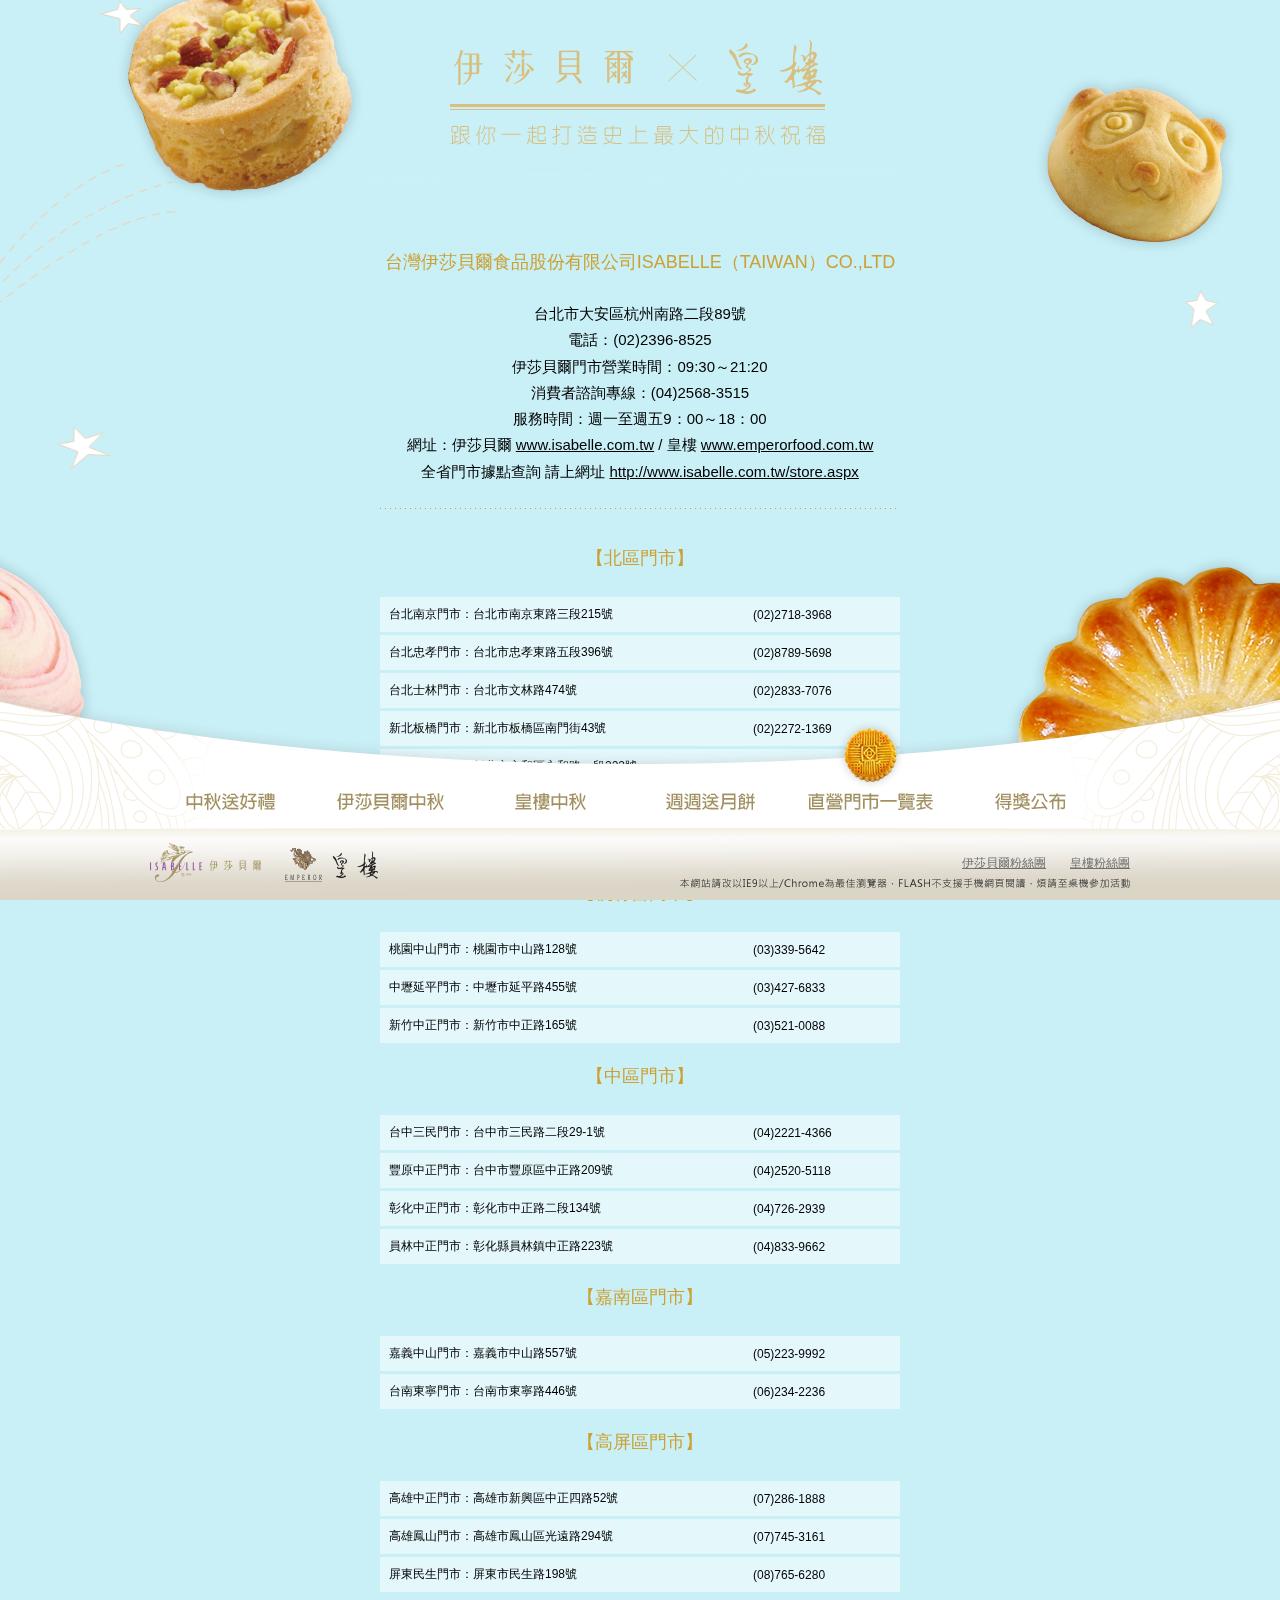
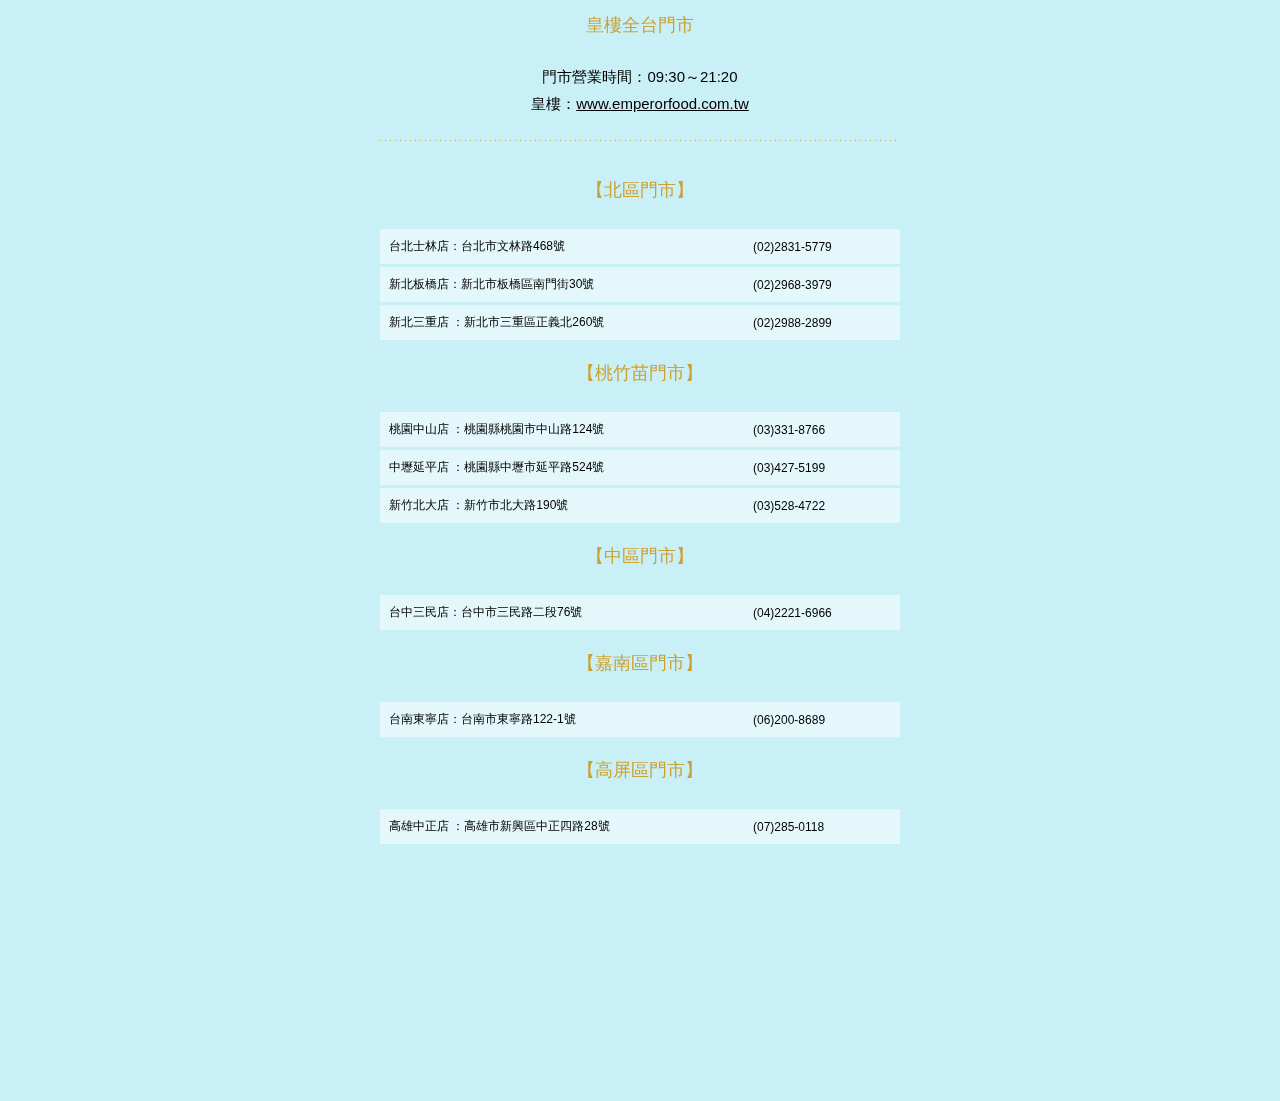
<file: 正式檔/html/store.html>
﻿<!DOCTYPE html PUBLIC "-//W3C//DTD XHTML 1.0 Transitional//EN" "http://www.w3.org/TR/xhtml1/DTD/xhtml1-transitional.dtd">
<html xmlns="http://www.w3.org/1999/xhtml">
<head>
<meta http-equiv="Content-Type" content="text/html; charset=utf-8" />
<title>伊莎貝爾X皇樓 週週送您限量中秋禮</title>
<link href="css/style.css" rel="stylesheet" type="text/css" />
</head>
<body>
<div id="wrapper">
<div class="bg"></div>
<div id="header">
<h1><span>伊莎貝爾X皇樓 跟你一起打造史上最大的中秋祝福</span></h1>
</div><!-- header end -->

<div id="container">
<div class="main store">
<h3>台灣伊莎貝爾食品股份有限公司ISABELLE（TAIWAN）CO.,LTD</h3>
<p>台北市大安區杭州南路二段89號<br />
電話：(02)2396-8525<br />
伊莎貝爾門市營業時間：09:30～21:20<br />
消費者諮詢專線：(04)2568-3515<br />
服務時間：週一至週五9：00～18：00<br />
網址：伊莎貝爾 <a href="http://www.isabelle.com.tw" target="_blank">www.isabelle.com.tw</a>    
    /  皇樓  <a href="http://www.emperorfood.com.tw" target="_blank">
    www.emperorfood.com.tw
</a>

    <br />
    全省門市據點查詢 請上網址 <a href="http://www.isabelle.com.tw/webc/html/location/index.aspx" target="_blank">http://www.isabelle.com.tw/store.aspx</a>
</a></p>
<div class="line"></div>

<h3>【北區門市】</h3>
<table width="100%" cellspacing="0" cellpadding="0">
  <tr>
    <td>台北南京門市：台北市南京東路三段215號</td>
    <td width="30%">(02)2718-3968</td>
  </tr>
  <tr>
    <td>台北忠孝門市：台北市忠孝東路五段396號</td>
    <td> (02)8789-5698</td>
  </tr>
  <tr>
    <td>台北士林門市：台北市文林路474號</td>
    <td>(02)2833-7076</td>
  </tr>
  <tr>
    <td>新北板橋門市：新北市板橋區南門街43號 </td>
    <td>(02)2272-1369</td>
  </tr>
  <tr>
    <td>新北永和門市：新北市永和區永和路一段222號</td>
    <td>(02)2231-6738</td>
  </tr>
  <tr>
    <td>新北三重門市：新北市三重區正義北路262號 </td>
    <td>(02)8982-4729</td>
  </tr>
  <tr>
    <td>基隆孝二門市：基隆市孝二路50號 </td>
    <td>(02)2423-2336</td>
  </tr>
</table>

<h3>【桃竹苗門市】</h3>
<table width="100%" cellspacing="0" cellpadding="0">
  <tr>
    <td>桃園中山門市：桃園市中山路128號</td>
    <td width="30%">(03)339-5642 </td>
  </tr>
  <tr>
    <td>中壢延平門市：中壢市延平路455號</td>
    <td> (03)427-6833</td>
  </tr>
  <tr>
    <td>新竹中正門市：新竹市中正路165號</td>
    <td>(03)521-0088</td>
  </tr>
</table>

<h3>【中區門市】</h3>
<table width="100%" cellspacing="0" cellpadding="0">
  <tr>
    <td>台中三民門市：台中市三民路二段29-1號</td>
    <td width="30%">(04)2221-4366</td>
  </tr>
  <tr>
    <td>豐原中正門市：台中市豐原區中正路209號</td>
    <td> (04)2520-5118</td>
  </tr>
  <tr>
    <td>彰化中正門市：彰化市中正路二段134號</td>
    <td>(04)726-2939</td>
  </tr>
  <tr>
    <td>員林中正門市：彰化縣員林鎮中正路223號</td>
    <td>(04)833-9662</td>
  </tr>
</table>

<h3>【嘉南區門市】</h3>
<table width="100%" cellspacing="0" cellpadding="0">
  <tr>
    <td>嘉義中山門市：嘉義市中山路557號</td>
    <td width="30%">(05)223-9992</td>
  </tr>
  <tr>
    <td>台南東寧門市：台南市東寧路446號</td>
    <td> (06)234-2236</td>
  </tr>
</table>

<h3>【高屏區門市】</h3>
<table width="100%" cellspacing="0" cellpadding="0">
  <tr>
    <td>高雄中正門市：高雄市新興區中正四路52號</td>
    <td width="30%">(07)286-1888</td>
  </tr>
  <tr>
    <td>高雄鳳山門市：高雄市鳳山區光遠路294號</td>
    <td> (07)745-3161</td>
  </tr>
  <tr>
    <td>屏東民生門市：屏東市民生路198號</td>
    <td>(08)765-6280</td>
  </tr>
</table>


<h3>皇樓全台門市</h3>
<p>門市營業時間：09:30～21:20<br />
  皇樓：<a href="http://www.emperorfood.com.tw" target="_blank">www.emperorfood.com.tw</a></p>
<div class="line"></div>

<h3>【北區門市】</h3>
<table width="100%" cellspacing="0" cellpadding="0">
  <tr>
    <td>台北士林店：台北市文林路468號</td>
    <td width="30%">(02)2831-5779</td>
  </tr>
  <tr>
    <td>新北板橋店：新北市板橋區南門街30號</td>
    <td> (02)2968-3979</td>
  </tr>
  <tr>
    <td>新北三重店	：新北市三重區正義北260號 </td>
    <td>(02)2988-2899 </td>
  </tr>
</table>

<h3>【桃竹苗門市】</h3>
<table width="100%" cellspacing="0" cellpadding="0">
  <tr>
    <td>桃園中山店	：桃園縣桃園市中山路124號</td>
    <td width="30%">(03)331-8766</td>
  </tr>
  <tr>
    <td>中壢延平店	：桃園縣中壢市延平路524號</td>
    <td> (03)427-5199</td>
  </tr>
  <tr>
    <td>新竹北大店	：新竹市北大路190號</td>
    <td>(03)528-4722</td>
  </tr>
</table>

<h3>【中區門市】</h3>
<table width="100%" cellspacing="0" cellpadding="0">
  <tr>
    <td>台中三民店：台中市三民路二段76號</td>
    <td width="30%">(04)2221-6966 </td>
  </tr>
</table>

<h3>【嘉南區門市】</h3>
<table width="100%" cellspacing="0" cellpadding="0">
  <tr>
    <td>台南東寧店：台南市東寧路122-1號 </td>
    <td width="30%">(06)200-8689</td>
  </tr>
</table>


<h3>【高屏區門市】</h3>
<table width="100%" cellspacing="0" cellpadding="0">
  <tr>
    <td>高雄中正店	：高雄市新興區中正四路28號</td>
    <td width="30%">(07)285-0118</td>
  </tr>
</table>

</div>
<br class="clearfix" />
</div><!-- container end -->
</div><!-- wrapper end -->

<div id="footer">
<div id="nav">
<ul>
<li class="nav_01"><a href="index.html"><span>活動首頁</span></a></li>
<li class="nav_02"><a href="isabelle.html"><span>伊莎貝爾中秋</span></a></li>
<li class="nav_03"><a href="emperor.html"><span>皇樓中秋</span></a></li>
<li class="nav_04"><a href="mode.html"><span>周周抽中秋禮</span></a></li>
<li class="nav_05"><a href="store.html" class="focus"><span>門市一覽表</span></a></li>
<li class="nav_06"><a href="winners.html"><span>得獎公布</span></a></li>
</ul>
</div>
<div class="main">
<div class="com">
<div class="logos"><a href="http://www.isabelle.com.tw/" target="_blank"><img src="images/logo_isabelle.png" /></a>　　<a href="http://www.emperorfood.com.tw/" target="_blank"><img src="images/logo_emperor.png" /></a></div>
<div class="links"><a href="https://www.facebook.com/isabelle.tw?fref=ts" target="_blank">伊莎貝爾粉絲團</a>　　<a href="https://www.facebook.com/emperorfood?fref=ts" target="_blank">皇樓粉絲團</a>
<div><span>本網站請改以IE9以上/Chrome為最佳瀏覽器，FLASH不支援手機網頁閱讀，煩請至桌機參加活動</span><img src="images/footer_message.png" /></div>
</div><br class="clearfix" /></div>
</div>
</div><!-- footer end -->
</body>
</html>
</file>
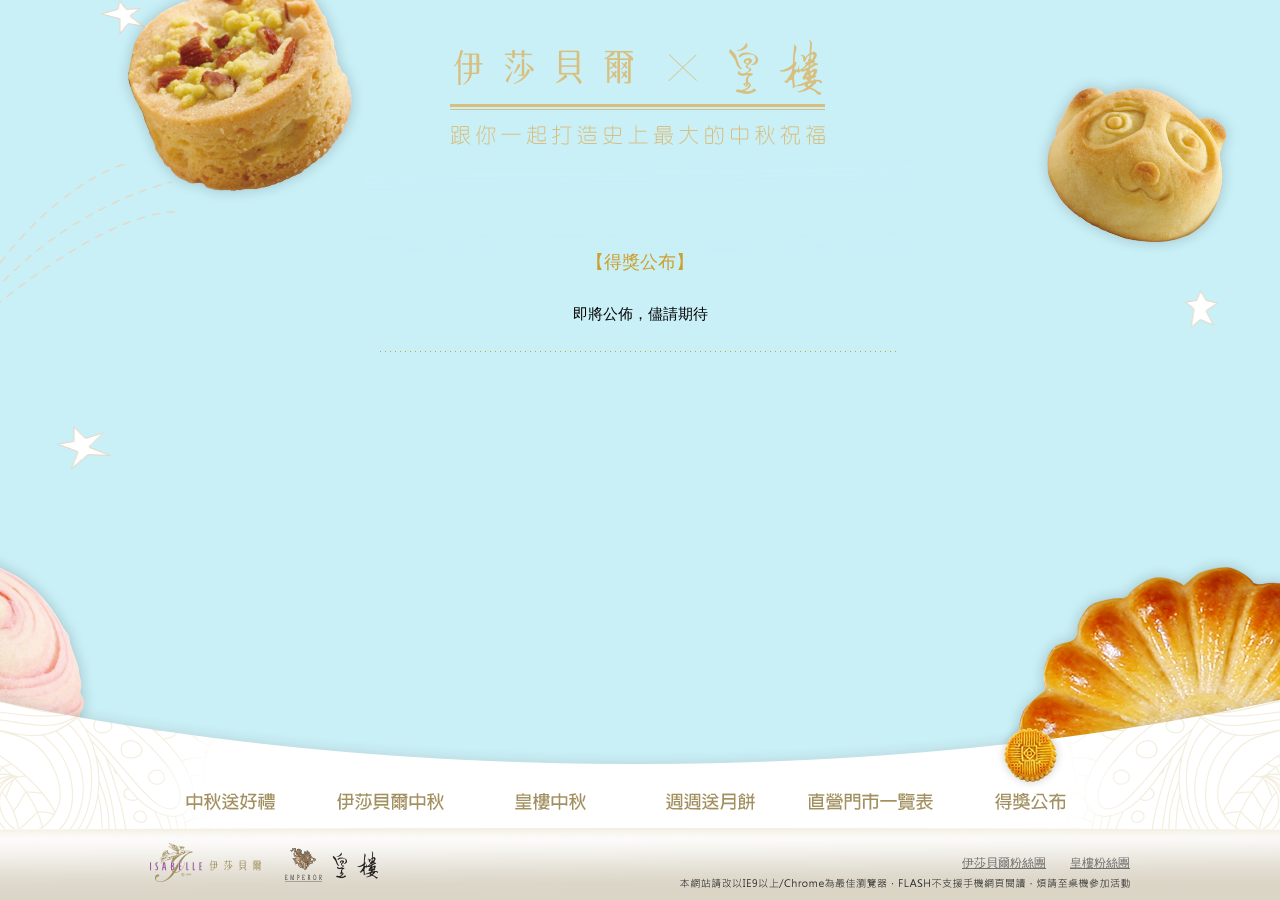
<file: 正式檔/html/winners.html>
<!DOCTYPE html PUBLIC "-//W3C//DTD XHTML 1.0 Transitional//EN" "http://www.w3.org/TR/xhtml1/DTD/xhtml1-transitional.dtd">
<html xmlns="http://www.w3.org/1999/xhtml">
<head>
<meta http-equiv="Content-Type" content="text/html; charset=utf-8" />
<title>伊莎貝爾X皇樓 週週送您限量中秋禮</title>
<link href="css/style.css" rel="stylesheet" type="text/css" />
</head>
<body>
<div id="wrapper">
<div class="bg"></div>
<div id="header">
<h1><span>伊莎貝爾X皇樓 跟你一起打造史上最大的中秋祝福</span></h1>
</div><!-- header end -->

<div id="container">
<div class="main winners">
<h3>【得獎公布】</h3>
<p>即將公佈，儘請期待</p>
<div class="line"></div>

</div>
<br class="clearfix" />
</div><!-- container end -->
</div><!-- wrapper end -->

<div id="footer">
<div id="nav">
<ul>
<li class="nav_01"><a href="index.html"><span>活動首頁</span></a></li>
<li class="nav_02"><a href="isabelle.html"><span>伊莎貝爾中秋</span></a></li>
<li class="nav_03"><a href="emperor.html"><span>皇樓中秋</span></a></li>
<li class="nav_04"><a href="mode.html"><span>周周抽中秋禮</span></a></li>
<li class="nav_05"><a href="store.html"><span>門市一覽表</span></a></li>
<li class="nav_06"><a href="winners.html" class="focus"><span>得獎公布</span></a></li>
</ul>
</div>
<div class="main">
<div class="com">
<div class="logos"><a href="http://www.isabelle.com.tw/" target="_blank"><img src="images/logo_isabelle.png" /></a>　　<a href="http://www.emperorfood.com.tw/" target="_blank"><img src="images/logo_emperor.png" /></a></div>
<div class="links"><a href="https://www.facebook.com/isabelle.tw?fref=ts" target="_blank">伊莎貝爾粉絲團</a>　　<a href="https://www.facebook.com/emperorfood?fref=ts" target="_blank">皇樓粉絲團</a>
<div><span>本網站請改以IE9以上/Chrome為最佳瀏覽器，FLASH不支援手機網頁閱讀，煩請至桌機參加活動</span><img src="images/footer_message.png" /></div>
</div>
<br class="clearfix" /></div>
</div>
</div><!-- footer end -->
</body>
</html>
</file>
<file: 正式檔/html/css/style.css>
@charset "utf-8";
@import "reset.css";
@import "layout.css";
@import "typography.css";
</file>
